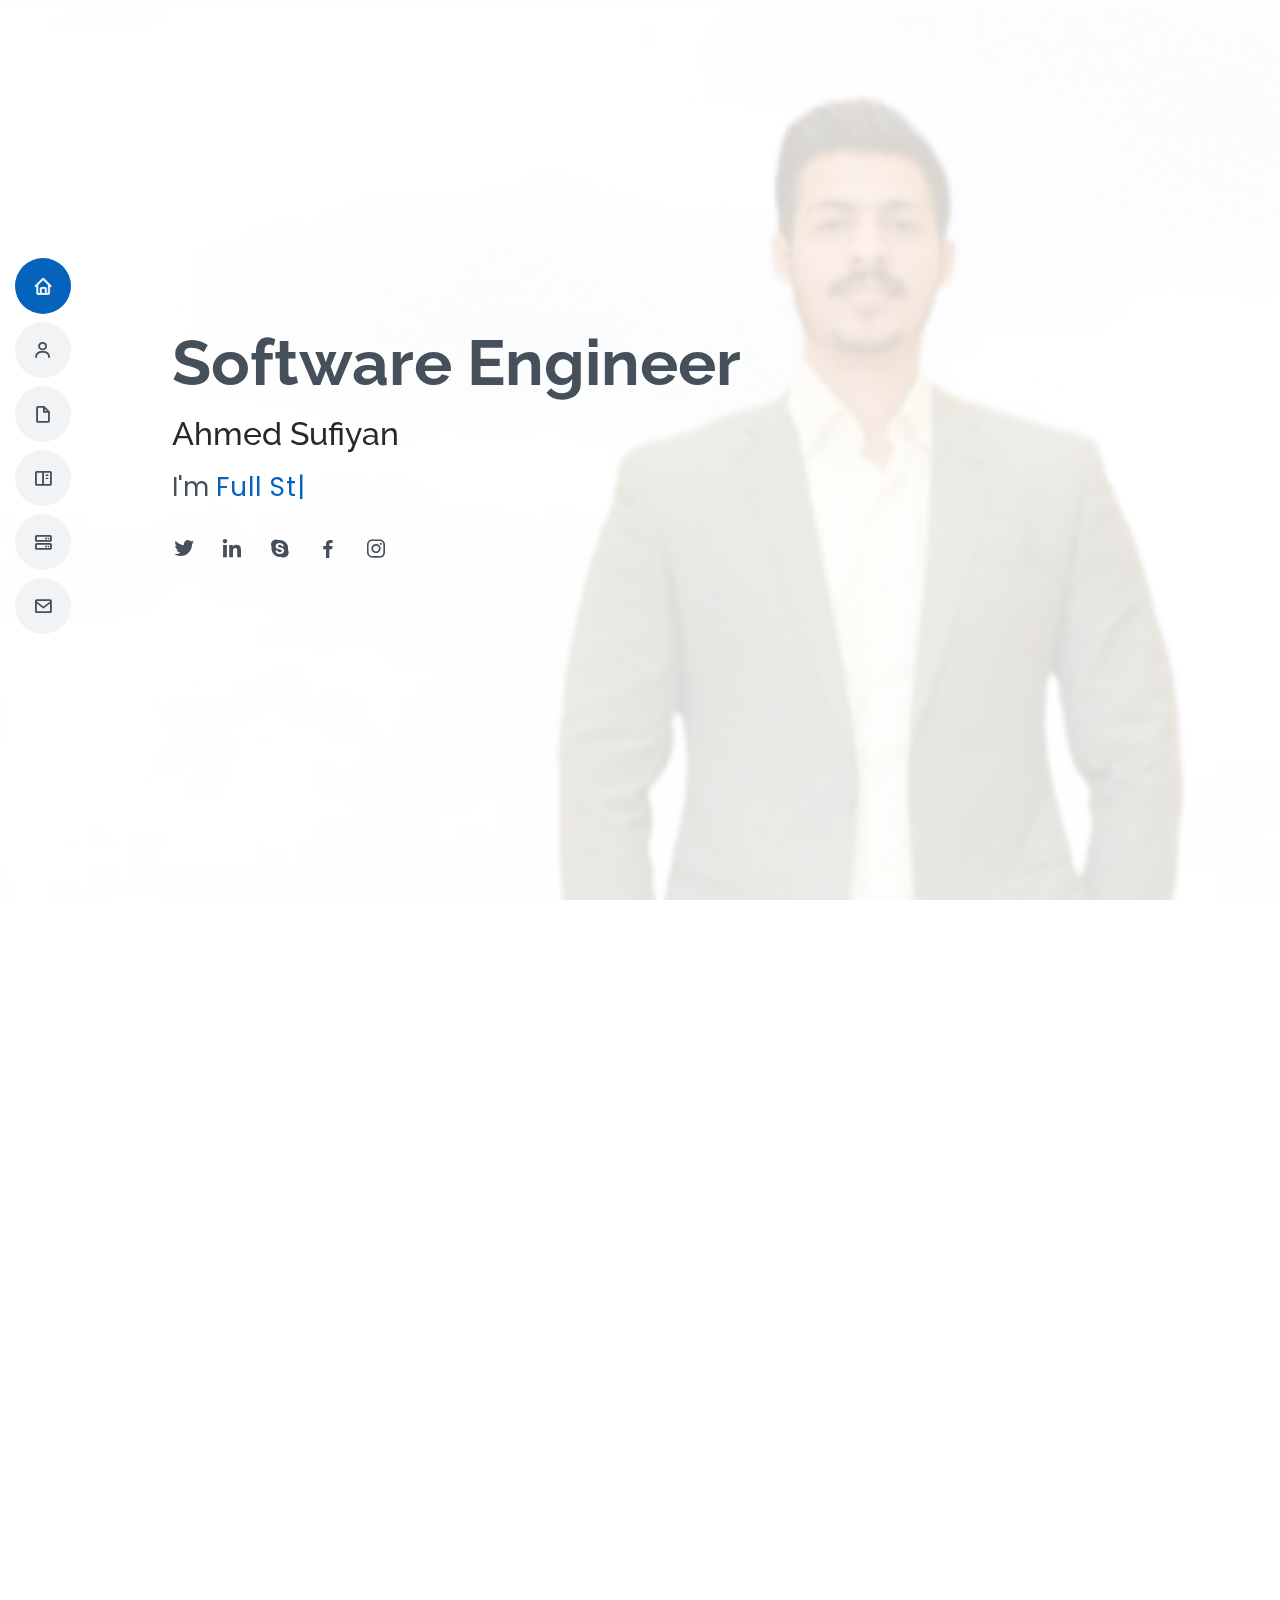
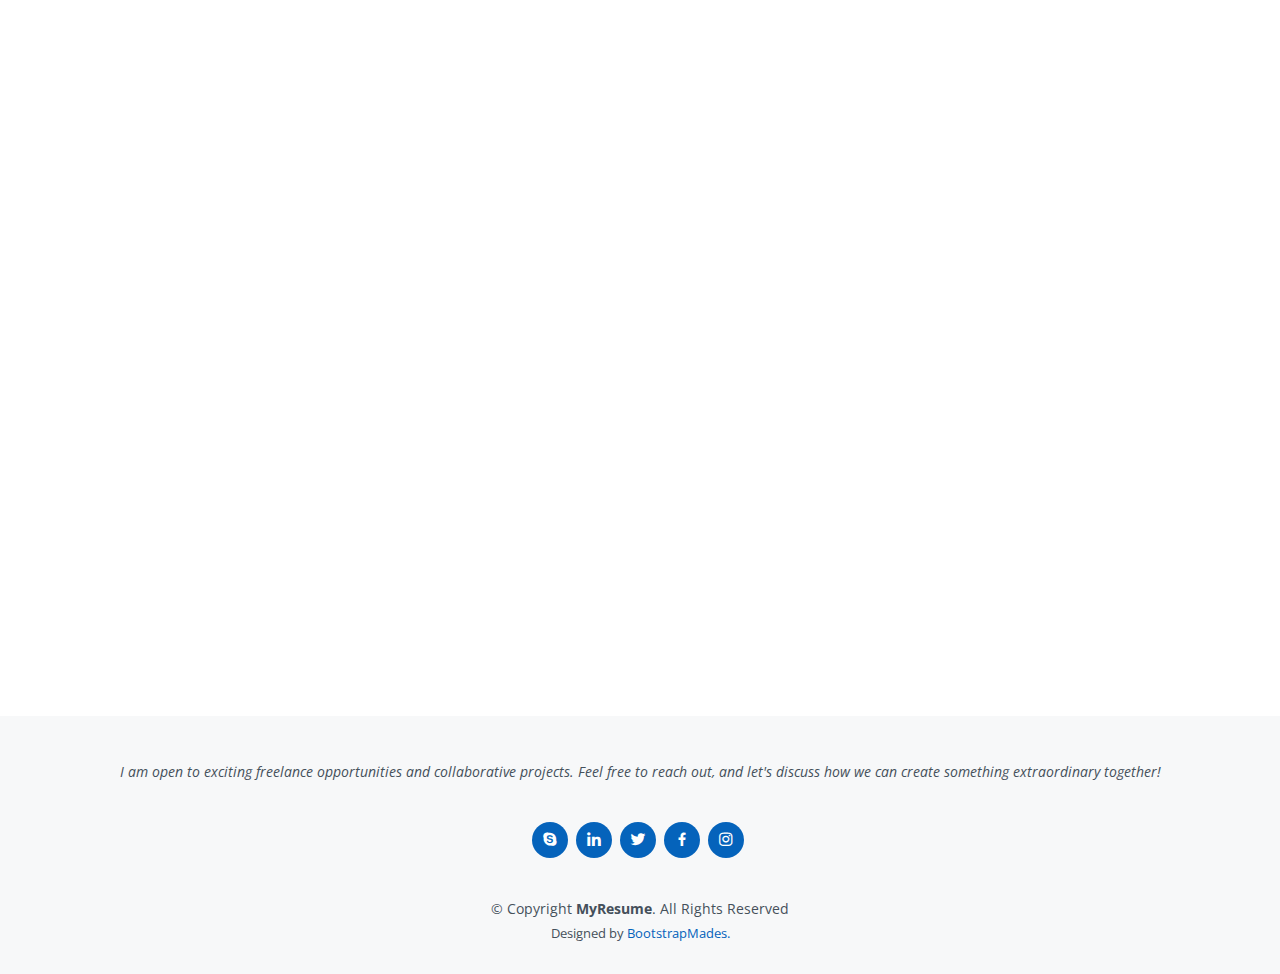
<file: MyResume/index.html>
<!DOCTYPE html>
<html lang="en">

<head>
  <meta charset="utf-8">
  <meta content="width=device-width, initial-scale=1.0" name="viewport">

  <title>ITspark</title>
  <meta content="" name="description">
  <meta content="" name="keywords">

  <!-- Favicons -->
  <link href="assets/img/favicon.png" rel="icon">
  <link href="assets/img/apple-touch-icon.png" rel="apple-touch-icon">

  <!-- Google Fonts -->
  <link
    href="https://fonts.googleapis.com/css?family=Open+Sans:300,300i,400,400i,600,600i,700,700i|Raleway:300,300i,400,400i,500,500i,600,600i,700,700i|Poppins:300,300i,400,400i,500,500i,600,600i,700,700i"
    rel="stylesheet">

  <!-- Vendor CSS Files -->
  <link href="assets/vendor/aos/aos.css" rel="stylesheet">
  <link href="assets/vendor/bootstrap/css/bootstrap.min.css" rel="stylesheet">
  <link href="assets/vendor/bootstrap-icons/bootstrap-icons.css" rel="stylesheet">
  <link href="assets/vendor/boxicons/css/boxicons.min.css" rel="stylesheet">
  <link href="assets/vendor/glightbox/css/glightbox.min.css" rel="stylesheet">
  <link href="assets/vendor/swiper/swiper-bundle.min.css" rel="stylesheet">

  <!-- Template Main CSS File -->
  <link href="assets/css/style.css" rel="stylesheet">

  <!-- =======================================================
  * Template Name: MyResume
  * Updated: Sep 18 2023 with Bootstrap v5.3.2
  * Template URL: https://bootstrapmade.com/free-html-bootstrap-template-my-resume/
  * Author: BootstrapMade.com
  * License: https://bootstrapmade.com/license/
  ======================================================== -->
</head>

<body>

  <!-- ======= Mobile nav toggle button ======= -->
  <!-- <button type="button" class="mobile-nav-toggle d-xl-none"><i class="bi bi-list mobile-nav-toggle"></i></button> -->
  <i class="bi bi-list mobile-nav-toggle d-lg-none"></i>
  <!-- ======= Header ======= -->
  <header id="header" class="d-flex flex-column justify-content-center">

    <nav id="navbar" class="navbar nav-menu">
      <ul>
        <li><a href="#hero" class="nav-link scrollto active"><i class="bx bx-home"></i> <span>Home</span></a></li>
        <li><a href="#about" class="nav-link scrollto"><i class="bx bx-user"></i> <span>About</span></a></li>
        <li><a href="#resume" class="nav-link scrollto"><i class="bx bx-file-blank"></i> <span>Resume</span></a></li>
        <li><a href="#portfolio" class="nav-link scrollto"><i class="bx bx-book-content"></i> <span>Portfolio</span></a>
        </li>
        <li><a href="#services" class="nav-link scrollto"><i class="bx bx-server"></i> <span>Services</span></a></li>
        <li><a href="#contact" class="nav-link scrollto"><i class="bx bx-envelope"></i> <span>Contact</span></a></li>
      </ul>
    </nav><!-- .nav-menu -->

  </header><!-- End Header -->

  <!-- ======= Hero Section ======= -->
  <section id="hero" class="d-flex flex-column justify-content-center">
    <div class="container" data-aos="zoom-in" data-aos-delay="100">
      <h1>Software Engineer</h1><br />
      <h2>Ahmed Sufiyan</h2>
      <p>I'm <span class="typed"
          data-typed-items="Full Stack Developer, ReactJs, NodeJs, React Native, Angular ,Freelancer"></span></p>
      <div class="social-links">
        <a href="https://twitter.com/AhmedSu68891110" class="twitter"><i class="bx bxl-twitter"></i></a>
        <a href="https://www.linkedin.com/in/ahmed-sufiyan-0129a21b9/" class="linkedin"><i
            class="bx bxl-linkedin"></i></a>
        <a href="https://join.skype.com/invite/BOG25Dki5IEj" class="google-plus"><i class="bx bxl-skype"></i></a>
        <a href="#" class="facebook"><i class="bx bxl-facebook"></i></a>
        <a href="#" class="instagram"><i class="bx bxl-instagram"></i></a>
      </div>
    </div>
  </section><!-- End Hero -->

  <main id="main">

    <!-- ======= About Section ======= -->
    <section id="about" class="about">
      <div class="container" data-aos="fade-up">

        <div class="section-title">
          <h2>About</h2>
          <p></p>
        </div>

        <div class="row">
          <div class="col-lg-4">
            <div class="image-styles">
              <img src="assets/img/ahmed1.jpeg" class="img-fluid" alt="" style="border-radius: 100%;width: 298px;
              height: 326px;">
            </div>

          </div>
          <div class="col-lg-8 pt-4 pt-lg-0 content">
            <h3> Ahmed Sufiyan.</h3>
            <p class="fst-italic">
              <b>Full Stack Developer | React.js | React Native | Node.js</b>
              With a rich background spanning three years in the tech industry, <b>I am a seasoned Full Stack Developer
                specializing in React.js, React Native, Node.js, Angular, HTML, CSS, WordPress Redux, Bootstrap, and iOS
                development.</b> My expertise lies in crafting efficient solutions, particularly in React.js and React
              Native,
              where I excel in translating designs into interactive interfaces. In the realm of Node.js, I've
              contributed to the development of robust server-side applications.
            </p>
            <div class="row">
              <div class="col-lg-6">
                <ul>
                  <li><i class="bi bi-chevron-right"></i> <strong>Birthday:</strong> <span>22 Nov 1995</span></li>
                  <!-- <li><i class="bi bi-chevron-right"></i> <strong>Website:</strong> <span>chahmed.arif@gmail.com</span></li> -->
                  <li><i class="bi bi-chevron-right"></i> <strong>Phone:</strong> <span>+92 3335976737</span></li>
                  <li><i class="bi bi-chevron-right"></i> <strong>City:</strong> <span>islamabad, Pakistan</span></li>
                  <li><i class="bi bi-chevron-right"></i> <strong>Freelance:</strong> <span>Available</span></li>
                </ul>
              </div>
              <div class="col-lg-6">
                <ul>
                  <li><i class="bi bi-chevron-right"></i> <strong>Age:</strong> <span>28</span></li>
                  <li><i class="bi bi-chevron-right"></i> <strong>Degree:</strong> <span>BSIT</span></li>
                  <li><i class="bi bi-chevron-right"></i> <strong>Email:</strong> <span>chahmed.arif@gmail.com</span>
                  </li>
                </ul>
              </div>
            </div>
            <p></p>
          </div>
        </div>

      </div>
    </section><!-- End About Section -->

    <!-- ======= Facts Section ======= -->
    <section id="facts" class="facts">
      <div class="container" data-aos="fade-up">

        <div class="section-title">
          <h2>Facts</h2>
          <p></p>
        </div>

        <div class="row">

          <div class="col-lg-3 col-md-6">
            <div class="count-box">
              <i class="bi bi-emoji-smile"></i>
              <span data-purecounter-start="0" data-purecounter-end="232" data-purecounter-duration="1"
                class="purecounter"></span>
              <p>Happy Clients</p>
            </div>
          </div>

          <div class="col-lg-3 col-md-6 mt-5 mt-md-0">
            <div class="count-box">
              <i class="bi bi-journal-richtext"></i>
              <span data-purecounter-start="0" data-purecounter-end="521" data-purecounter-duration="1"
                class="purecounter"></span>
              <p>Projects</p>
            </div>
          </div>

          <div class="col-lg-3 col-md-6 mt-5 mt-lg-0">
            <div class="count-box">
              <i class="bi bi-headset"></i>
              <span data-purecounter-start="0" data-purecounter-end="1463" data-purecounter-duration="1"
                class="purecounter"></span>
              <p>Hours Of Support</p>
            </div>
          </div>

          <div class="col-lg-3 col-md-6 mt-5 mt-lg-0">
            <div class="count-box">
              <i class="bi bi-award"></i>
              <span data-purecounter-start="0" data-purecounter-end="25" data-purecounter-duration="1"
                class="purecounter"></span>
              <p>Awards</p>
            </div>
          </div>

        </div>

      </div>
    </section><!-- End Facts Section -->

    <!-- ======= Skills Section ======= -->
    <section id="skills" class="skills section-bg">
      <div class="container" data-aos="fade-up">

        <div class="section-title">
          <h2>Skills</h2>
          <p>Explore my proficiency in various technologies that drive dynamic and responsive web development. From
            front-end languages like HTML, CSS, and JavaScript to powerful frameworks such as React.js, React Native,
            Angular, and Node.js, my skill set empowers me to craft seamless and innovative solutions. With a solid
            understanding of state management using Redux and expertise in content management systems like WordPress, I
            bring a comprehensive approach to every project. Let's delve into the percentages that reflect my mastery in
            each skill.</p>
        </div>

        <div class="row skills-content">

          <div class="col-lg-6">

            <div class="progress">
              <span class="skill">HTML <i class="val">100%</i></span>
              <div class="progress-bar-wrap">
                <div class="progress-bar" role="progressbar" aria-valuenow="100" aria-valuemin="0" aria-valuemax="100">
                </div>
              </div>
            </div>

            <div class="progress">
              <span class="skill">CSS <i class="val">90%</i></span>
              <div class="progress-bar-wrap">
                <div class="progress-bar" role="progressbar" aria-valuenow="90" aria-valuemin="0" aria-valuemax="100">
                </div>
              </div>
            </div>

            <div class="progress">
              <span class="skill">JavaScript <i class="val">75%</i></span>
              <div class="progress-bar-wrap">
                <div class="progress-bar" role="progressbar" aria-valuenow="75" aria-valuemin="0" aria-valuemax="100">
                </div>
              </div>
            </div>

            <div class="progress">
              <span class="skill">redux <i class="val">55%</i></span>
              <div class="progress-bar-wrap">
                <div class="progress-bar" role="progressbar" aria-valuenow="55" aria-valuemin="0" aria-valuemax="100">
                </div>
              </div>
            </div>
            <div class="progress">
              <span class="skill">WordPress/CMS <i class="val">90%</i></span>
              <div class="progress-bar-wrap">
                <div class="progress-bar" role="progressbar" aria-valuenow="90" aria-valuemin="0" aria-valuemax="100">
                </div>
              </div>
            </div>
          </div>

          <div class="col-lg-6">

            <div class="progress">
              <span class="skill">React js <i class="val">80%</i></span>
              <div class="progress-bar-wrap">
                <div class="progress-bar" role="progressbar" aria-valuenow="80" aria-valuemin="0" aria-valuemax="100">
                </div>
              </div>
            </div>
            <div class="progress">
              <span class="skill">React Native <i class="val">80%</i></span>
              <div class="progress-bar-wrap">
                <div class="progress-bar" role="progressbar" aria-valuenow="80" aria-valuemin="0" aria-valuemax="100">
                </div>
              </div>
            </div>
            <div class="progress">
              <span class="skill">Node js <i class="val">80%</i></span>
              <div class="progress-bar-wrap">
                <div class="progress-bar" role="progressbar" aria-valuenow="80" aria-valuemin="0" aria-valuemax="100">
                </div>
              </div>
            </div>
            <div class="progress">
              <span class="skill">Angular <i class="val">80%</i></span>
              <div class="progress-bar-wrap">
                <div class="progress-bar" role="progressbar" aria-valuenow="80" aria-valuemin="0" aria-valuemax="100">
                </div>
              </div>
            </div>

          </div>

        </div>

      </div>
    </section><!-- End Skills Section -->

    <!-- ======= Resume Section ======= -->
    <section id="resume" class="resume">
      <div class="container" data-aos="fade-up">

        <div class="section-title">
          <h2>Resume</h2>
          <p></p>
        </div>
        <div class="row">
          <div class="col-lg-6">
            <h3 class="resume-title">Sumary</h3>
            <div class="resume-item pb-0">
              <h4>Ahmed Sufiyan</h4>
              <p><em>With three years in the tech industry, I specialize in <b> React.js, React Native, Node.js,
                    Angular,
                    HTML, CSS,
                    WordPress Redux, Bootstrap, and iOS development.</b> I've played a key role in crafting efficient
                  solutions,
                  especially in React.js and React Native, translating designs into interactive interfaces. In Node.js,
                  I've
                  contributed to robust server-side applications. Proficient in HTML and CSS, I ensure visually
                  appealing
                  designs, and in Angular, I've developed dynamic web applications.</em></p>
              <ul>
                <li>islamabad,Pakistan</li>
                <li>+92 3335976737</li>
                <li>chahmed.arif@gmail.com</li>
              </ul>
            </div>

            <h3 class="resume-title">Education</h3>
            <div class="resume-item">
              <h4>Bachelor of Science in Information Technology</h4>
              <h5>2016 - 2020</h5>
              <p><em>Pir Mehr Ali Shah Arid Agriculture University - PMAS AAUR</em></p>
              <p></p>
            </div>
          </div>
          <div class="col-lg-6">
            <h3 class="resume-title">Professional Experience</h3>
            <div class="resume-item">
              <h4>Intern</h4>
              <h5>05/2021 - 09/2021</h5>
              <b>
                <p><em>Rockville technologies </em></p>
              </b>
              <ul>
                <li>Revamp HMS Website using bootstrap
                </li>
              </ul>
            </div>
            <div class="resume-item">
              <h4>Junior Software Engineer</h4>
              <h5>09/2021 - 04/2023</h5>
              <b>
                <p><em>Rockville technologies </em></p>
              </b>
              <ul>
                <li>Rockville Games website Design in Bootstrap</li>
                <li>CPRP Management system in React JS + Redux Saga</li>
                <li>Vidly Tv App for Samsung Smart TV in Caph Query + HTML + CSS</li>
              </ul>
            </div>

            <div class="resume-item">
              <h4>Software Engineer</h4>
              <h5>04/2023 - present</h5>
              <b>
                <p><em>Rockville technologies </em></p>
              </b>
              <ul>
                <li>I have successfully contributed to the development of a
                  WAPDA website using React JS and Redux Saga, ensuring
                  smooth functionality and enhanced user experience. main
                  skills</li>
                <li>Developed a TeleSchool Learning portal utilizing React JS
                  and Redux Saga for enhanced functionality and seamless
                  user experience</li>
                <li>Designed Serai Hotel website using React JS for a modern
                  and user-friendly online presence</li>
                <li>CPRP Management system in React JS + Redux Saga</li>
                <li>Vidly Tv App for Samsung Smart TV in Caph Query + HTML +
                  CSS</li>
                <li>Created a responsive website for Mobilos.us using React JS,
                  delivering a seamless and interactive user experience</li>
                <li>Develop a prize leaderboard in Angular using Angular Material</li>
              </ul>
            </div>
          </div>
        </div>

      </div>
    </section><!-- End Resume Section -->

    <!-- ======= Portfolio Section ======= -->
    <section id="portfolio" class="portfolio section-bg">
      <div class="container" data-aos="fade-up">

        <div class="section-title">
          <h2>Portfolio</h2>
          <p>Here are a few past design projects I've worked on. Want to see more? Email me.</p>
        </div>

        <div class="row">
          <div class="col-lg-12 d-flex justify-content-center" data-aos="fade-up" data-aos-delay="100">
            <ul id="portfolio-flters">
              <li data-filter="*" class="filter-active">All</li>
              <li data-filter=".filter-web">Web</li>
              <li data-filter=".filter-app">App</li>
              <!-- <li data-filter=".filter-card">Card</li> -->
            </ul>
          </div>
        </div>

        <div class="row portfolio-container" data-aos="fade-up" data-aos-delay="200">

          <!-- <div class="col-lg-4 col-md-6 portfolio-item filter-app">
            <div class="portfolio-wrap">
              <img src="assets/img/portfolio/portfolio-1.jpg" class="img-fluid" alt="">
              <div class="portfolio-info">
                <h4>App 1</h4>
                <p>App</p>
                <div class="portfolio-links">
                  <a href="assets/img/portfolio/portfolio-1.jpg" data-gallery="portfolioGallery"
                    class="portfolio-lightbox" title="App 1"><i class="bx bx-plus"></i></a>
                  <a href="portfolio-details.html" class="portfolio-details-lightbox" data-glightbox="type: external"
                    title="Portfolio Details"><i class="bx bx-link"></i></a>
                </div>
              </div>
            </div>
          </div> -->

          <div class="col-lg-4 col-md-6 portfolio-item filter-web">
            <div class="portfolio-wrap">
              <img src="assets/img/portfolio/wapda.png" class="img-fluid" alt="">
              <div class="portfolio-info">
                <h4>WAPDA</h4>
                <p></p>
                <div class="portfolio-links">
                  <a href="assets/img/portfolio/wapda.png" data-gallery="portfolioGallery" class="portfolio-lightbox"
                    title="Web 3"><i class="bx bx-plus"></i></a>
                  <a href="portfolio-details.html" class="portfolio-details-lightbox" data-glightbox="type: external"
                    title="Portfolio Details"><i class="bx bx-link"></i></a>
                </div>
              </div>
            </div>
          </div>

          <div class="col-lg-4 col-md-6 portfolio-item filter-web">
            <div class="portfolio-wrap">
              <img src="assets/img/portfolio/Group1000006312.png" class="img-fluid" alt="">
              <div class="portfolio-info">
                <h4>Mobilos US</h4>
                <p></p>
                <div class="portfolio-links">
                  <a href="assets/img/portfolio/Group1000006312.png" data-gallery="portfolioGallery"
                    class="portfolio-lightbox" title="Web 3"><i class="bx bx-plus"></i></a>
                  <a href="mobilous.html" class="portfolio-details-lightbox" data-glightbox="type: external"
                    title="Portfolio Details"><i class="bx bx-link"></i></a>
                </div>
              </div>
            </div>
          </div>


          <div class="col-lg-4 col-md-6 portfolio-item filter-web">
            <div class="portfolio-wrap">
              <img src="assets/img/portfolio/Group1000006311.png" class="img-fluid" alt="">
              <div class="portfolio-info">
                <h4>TeleSchool</h4>
                <p></p>
                <div class="portfolio-links">
                  <a href="assets/img/portfolio/image 2.png" data-gallery="portfolioGallery" class="portfolio-lightbox"
                    title="Web 3"><i class="bx bx-plus"></i></a>
                  <a href="teleschool.html" class="portfolio-details-lightbox" data-glightbox="type: external"
                    title="Portfolio Details"><i class="bx bx-link"></i></a>
                </div>
              </div>
            </div>
          </div>

          <div class="col-lg-4 col-md-6 portfolio-item filter-web">
            <div class="portfolio-wrap">
              <img src="assets/img/portfolio/vidly.png" class="img-fluid" alt="">
              <div class="portfolio-info">
                <h4>Vidly Tv</h4>
                <p></p>
                <div class="portfolio-links">
                  <a href="assets/img/portfolio/vidly.png" data-gallery="portfolioGallery" class="portfolio-lightbox"
                    title="Web 3"><i class="bx bx-plus"></i></a>
                  <a href="vidly.html" class="portfolio-details-lightbox" data-glightbox="type: external"
                    title="Portfolio Details"><i class="bx bx-link"></i></a>
                </div>
              </div>
            </div>
          </div>
          <div class="col-lg-4 col-md-6 portfolio-item filter-web">
            <div class="portfolio-wrap">
              <img src="assets/img/portfolio/bajao.png" class="img-fluid" alt="">
              <div class="portfolio-info">
                <h4>Bajao</h4>
                <p></p>
                <div class="portfolio-links">
                  <a href="assets/img/portfolio/bajao.png" data-gallery="portfolioGallery" class="portfolio-lightbox"
                    title="Web 3"><i class="bx bx-plus"></i></a>
                  <a href="bajao.html" class="portfolio-details-lightbox" data-glightbox="type: external"
                    title="Portfolio Details"><i class="bx bx-link"></i></a>
                </div>
              </div>
            </div>
          </div>
          <div class="col-lg-4 col-md-6 portfolio-item filter-web">
            <div class="portfolio-wrap">
              <img src="assets/img/portfolio/digi-Thuraya.png" class="img-fluid" alt="">
              <div class="portfolio-info">
                <h4>digi-Thuraya</h4>
                <p></p>
                <div class="portfolio-links">
                  <a href="assets/img/portfolio/digi-Thuraya.png" data-gallery="portfolioGallery"
                    class="portfolio-lightbox" title="Web 3"><i class="bx bx-plus"></i></a>
                  <a href="thuraya.html" class="portfolio-details-lightbox" data-glightbox="type: external"
                    title="Portfolio Details"><i class="bx bx-link"></i></a>
                </div>
              </div>
            </div>
          </div>
          <div class="col-lg-4 col-md-6 portfolio-item filter-web">
            <div class="portfolio-wrap">
              <img src="assets/img/portfolio/leadup.png" class="img-fluid" alt="">
              <div class="portfolio-info">
                <h4>Leadup</h4>
                <p></p>
                <div class="portfolio-links">
                  <a href="assets/img/portfolio/leadup.png" data-gallery="portfolioGallery" class="portfolio-lightbox"
                    title="Web 3"><i class="bx bx-plus"></i></a>
                  <a href="leadup.html" class="portfolio-details-lightbox" data-glightbox="type: external"
                    title="Portfolio Details"><i class="bx bx-link"></i></a>
                </div>
              </div>
            </div>
          </div>

          <div class="col-lg-4 col-md-6 portfolio-item filter-web">
            <div class="portfolio-wrap">
              <img src="assets/img/portfolio/digi-Medcheckme.png" class="img-fluid" alt="">
              <div class="portfolio-info">
                <h4>digi-Medcheckme</h4>
                <p></p>
                <div class="portfolio-links">
                  <a href="assets/img/portfolio/digi-Medcheckme.png" data-gallery="portfolioGallery"
                    class="portfolio-lightbox" title="Web 3"><i class="bx bx-plus"></i></a>
                  <a href="medcheck.html" class="portfolio-details-lightbox" data-glightbox="type: external"
                    title="Portfolio Details"><i class="bx bx-link"></i></a>
                </div>
              </div>
            </div>
          </div>

          <div class="col-lg-4 col-md-6 portfolio-item filter-web">
            <div class="portfolio-wrap">
              <img src="assets/img/portfolio/Project Cover Image.png" class="img-fluid" alt="">
              <div class="portfolio-info">
                <h4>SERAI</h4>
                <p></p>
                <div class="portfolio-links">
                  <a href="assets/img/portfolio/Project Cover.png" data-gallery="portfolioGallery"
                    class="portfolio-lightbox" title="Web 3"><i class="bx bx-plus"></i></a>
                  <a href="serai.html" class="portfolio-details-lightbox" data-glightbox="type: external"
                    title="Portfolio Details"><i class="bx bx-link"></i></a>
                </div>
              </div>
            </div>
          </div>

          <!-- <div class="col-lg-4 col-md-6 portfolio-item filter-card">
            <div class="portfolio-wrap">
              <img src="assets/img/portfolio/portfolio-4.jpg" class="img-fluid" alt="">
              <div class="portfolio-info">
                <h4>Card 2</h4>
                <p>Card</p>
                <div class="portfolio-links">
                  <a href="assets/img/portfolio/portfolio-4.jpg" data-gallery="portfolioGallery"
                    class="portfolio-lightbox" title="Card 2"><i class="bx bx-plus"></i></a>
                  <a href="portfolio-details.html" class="portfolio-details-lightbox" data-glightbox="type: external"
                    title="Portfolio Details"><i class="bx bx-link"></i></a>
                </div>
              </div>
            </div>
          </div> -->

          <!-- <div class="col-lg-4 col-md-6 portfolio-item filter-web">
            <div class="portfolio-wrap">
              <img src="assets/img/portfolio/portfolio-5.jpg" class="img-fluid" alt="">
              <div class="portfolio-info">
                <h4>Web 2</h4>
                <p>Web</p>
                <div class="portfolio-links">
                  <a href="assets/img/portfolio/portfolio-5.jpg" data-gallery="portfolioGallery"
                    class="portfolio-lightbox" title="Web 2"><i class="bx bx-plus"></i></a>
                  <a href="portfolio-details.html" class="portfolio-details-lightbox" data-glightbox="type: external"
                    title="Portfolio Details"><i class="bx bx-link"></i></a>
                </div>
              </div>
            </div>
          </div> -->

          <!-- <div class="col-lg-4 col-md-6 portfolio-item filter-app">
            <div class="portfolio-wrap">
              <img src="assets/img/portfolio/Rectangle 50.png" class="img-fluid" alt="">
              <div class="portfolio-info">
                <h4>App 3</h4>
                <p>App</p>
                <div class="portfolio-links">
                  <a href="assets/img/portfolio/Rectangle 50.png" data-gallery="portfolioGallery"
                    class="portfolio-lightbox" title="App 3"><i class="bx bx-plus"></i></a>
                  <a href="portfolio-details.html" class="portfolio-details-lightbox" data-glightbox="type: external"
                    title="Portfolio Details"><i class="bx bx-link"></i></a>
                </div>
              </div>
            </div>
          </div> -->

          <!-- <div class="col-lg-4 col-md-6 portfolio-item filter-card">
            <div class="portfolio-wrap">
              <img src="assets/img/portfolio/portfolio-7.jpg" class="img-fluid" alt="">
              <div class="portfolio-info">
                <h4>Card 1</h4>
                <p>Card</p>
                <div class="portfolio-links">
                  <a href="assets/img/portfolio/portfolio-7.jpg" data-gallery="portfolioGallery"
                    class="portfolio-lightbox" title="Card 1"><i class="bx bx-plus"></i></a>
                  <a href="portfolio-details.html" class="portfolio-details-lightbox" data-glightbox="type: external"
                    title="Portfolio Details"><i class="bx bx-link"></i></a>
                </div>
              </div>
            </div>
          </div> -->

          <!-- <div class="col-lg-4 col-md-6 portfolio-item filter-card">
            <div class="portfolio-wrap">
              <img src="assets/img/portfolio/portfolio-8.jpg" class="img-fluid" alt="">
              <div class="portfolio-info">
                <h4>Card 3</h4>
                <p>Card</p>
                <div class="portfolio-links">
                  <a href="assets/img/portfolio/portfolio-8.jpg" data-gallery="portfolioGallery"
                    class="portfolio-lightbox" title="Card 3"><i class="bx bx-plus"></i></a>
                  <a href="portfolio-details.html" class="portfolio-details-lightbox" data-glightbox="type: external"
                    title="Portfolio Details"><i class="bx bx-link"></i></a>
                </div>
              </div>
            </div>
          </div> -->
        </div>

      </div>
    </section><!-- End Portfolio Section -->

    <!-- ======= Services Section ======= -->
    <section id="services" class="services">
      <div class="container" data-aos="fade-up">

        <div class="section-title">
          <h2>Services</h2>
          <p>
            Transforming visions into digital reality, I offer a comprehensive range of web and mobile development
            services, specializing in technologies like React.js, Vue.js, Flutter, PHP, Laravel, and more.</p>
        </div>

        <div class="row">

          <div class="col-lg-4 col-md-6 d-flex align-items-stretch" data-aos="zoom-in" data-aos-delay="100">
            <div class="icon-box iconbox-blue">
              <!-- <img src="assets/img/portfolio/web.png" class="img-fluid" alt=""> -->
              <div class="icon">
                <svg width="100" height="100" viewBox="0 0 600 600" xmlns="http://www.w3.org/2000/svg">
                  <path stroke="none" stroke-width="0" fill="#f5f5f5"
                    d="M300,521.0016835830174C376.1290562159157,517.8887921683347,466.0731472004068,529.7835943286574,510.70327084640275,468.03025145048787C554.3714126377745,407.6079735673963,508.03601936045806,328.9844924480964,491.2728898941984,256.3432110539036C474.5976632858925,184.082847569629,479.9380746630129,96.60480741107993,416.23090153303,58.64404602377083C348.86323505073057,18.502131276798302,261.93793281208167,40.57373210992963,193.5410806939664,78.93577620505333C130.42746243093433,114.334589627462,98.30271207620316,179.96522072025542,76.75703585869454,249.04625023123273C51.97151888228291,328.5150500222984,13.704378332031375,421.85034740162234,66.52175969318436,486.19268352777647C119.04800174914682,550.1803526380478,217.28368757567262,524.383925680826,300,521.0016835830174">
                  </path>
                </svg>
                <i class="bx"><img src="assets/img/web-dev.png" /></i>
              </div>
              <h4><a href="">Web Development</a></h4>
              <p>I specialize in creating scalable and dynamic web applications. Whether you prefer the versatility of
                React.js, the simplicity of Vue.js, or the robustness of Angular, I deliver solutions tailored to your
                specific requirements.
                to feature-rich server-side
                applications with
                Node.js, I bring your ideas to life on the web.</p>
            </div>
          </div>

          <div class="col-lg-4 col-md-6 d-flex align-items-stretch mt-4 mt-md-0" data-aos="zoom-in"
            data-aos-delay="200">
            <div class="icon-box iconbox-orange ">
              <div class="icon">
                <svg width="100" height="100" viewBox="0 0 600 600" xmlns="http://www.w3.org/2000/svg">
                  <path stroke="none" stroke-width="0" fill="#f5f5f5"
                    d="M300,582.0697525312426C382.5290701553225,586.8405444964366,449.9789794690241,525.3245884688669,502.5850820975895,461.55621195738473C556.606425686781,396.0723002908107,615.8543463187945,314.28637112970534,586.6730223649479,234.56875336149918C558.9533121215079,158.8439757836574,454.9685369536778,164.00468322053177,381.49747125262974,130.76875717737553C312.15926192815925,99.40240125094834,248.97055460311594,18.661163978235184,179.8680185752513,50.54337015887873C110.5421016452524,82.52863877960104,119.82277516462835,180.83849132639028,109.12597500060166,256.43424936330496C100.08760227029461,320.3096726198365,92.17705696193138,384.0621239912766,124.79988738764834,439.7174275375508C164.83382741302287,508.01625554203684,220.96474134820875,577.5009287672846,300,582.0697525312426">
                  </path>
                </svg>
                <i class="bx bx-file"></i>
              </div>
              <h4><a href="">Full Stack Development</a></h4>
              <p>As a Full Stack Developer, I provide end-to-end solutions, handling both the frontend and backend
                development. This ensures a seamless integration of design and functionality, delivering a cohesive user
                experience.</p>
            </div>
          </div>
          <div class="col-lg-4 col-md-6 d-flex align-items-stretch mt-4 mt-md-0" data-aos="zoom-in"
            data-aos-delay="200">
            <div class="icon-box iconbox-orange ">
              <div class="icon">
                <svg width="100" height="100" viewBox="0 0 600 600" xmlns="http://www.w3.org/2000/svg">
                  <path stroke="none" stroke-width="0" fill="#f5f5f5"
                    d="M300,582.0697525312426C382.5290701553225,586.8405444964366,449.9789794690241,525.3245884688669,502.5850820975895,461.55621195738473C556.606425686781,396.0723002908107,615.8543463187945,314.28637112970534,586.6730223649479,234.56875336149918C558.9533121215079,158.8439757836574,454.9685369536778,164.00468322053177,381.49747125262974,130.76875717737553C312.15926192815925,99.40240125094834,248.97055460311594,18.661163978235184,179.8680185752513,50.54337015887873C110.5421016452524,82.52863877960104,119.82277516462835,180.83849132639028,109.12597500060166,256.43424936330496C100.08760227029461,320.3096726198365,92.17705696193138,384.0621239912766,124.79988738764834,439.7174275375508C164.83382741302287,508.01625554203684,220.96474134820875,577.5009287672846,300,582.0697525312426">
                  </path>
                </svg>
                <i class="bx"><img src="assets/img/mob-dev.png" /></i>
              </div>
              <h4><a href=""> Mobile App Development</a></h4>
              <p>Transform your ideas into engaging mobile experiences. From cross-platform applications using Flutter
                to native Android development,iOS development and ionic, I design and develop mobile solutions that
                align with your vision and
                goals.</p>
            </div>
          </div>

          <div class="col-lg-4 col-md-6 d-flex align-items-stretch mt-4 mt-lg-0" data-aos="zoom-in"
            data-aos-delay="300">
            <div class="icon-box iconbox-pink">
              <div class="icon">
                <svg width="100" height="100" viewBox="0 0 600 600" xmlns="http://www.w3.org/2000/svg">
                  <path stroke="none" stroke-width="0" fill="#f5f5f5"
                    d="M300,541.5067337569781C382.14930387511276,545.0595476570109,479.8736841581634,548.3450877840088,526.4010558755058,480.5488172755941C571.5218469581645,414.80211281144784,517.5187510058486,332.0715597781072,496.52539010469104,255.14436215662573C477.37192572678356,184.95920475031193,473.57363656557914,105.61284051026155,413.0603344069578,65.22779650032875C343.27470386102294,18.654635553484475,251.2091493199835,5.337323636656869,175.0934190732945,40.62881213300186C97.87086631185822,76.43348514350839,51.98124368387456,156.15599469081315,36.44837278890362,239.84606092416172C21.716077023791087,319.22268207091537,43.775223500013084,401.1760424656574,96.891909868211,461.97329694683043C147.22146801428983,519.5804099606455,223.5754009179313,538.201503339737,300,541.5067337569781">
                  </path>
                </svg>
                <i class="bx bxl-dribbble"></i>
              </div>
              <h4><a href="">WordPress Development</a></h4>
              <p>Need a powerful and scalable website? I specialize in WordPress development, creating customized themes
                and plugins to suit your unique requirements. Transform your ideas into a fully functional and visually
                stunning WordPress site.</p>
            </div>
          </div>

          <div class="col-lg-4 col-md-6 d-flex align-items-stretch mt-4" data-aos="zoom-in" data-aos-delay="100">
            <div class="icon-box iconbox-yellow">
              <div class="icon">
                <svg width="100" height="100" viewBox="0 0 600 600" xmlns="http://www.w3.org/2000/svg">
                  <path stroke="none" stroke-width="0" fill="#f5f5f5"
                    d="M300,503.46388370962813C374.79870501325706,506.71871716319447,464.8034551963731,527.1746412648533,510.4981551193396,467.86667711651364C555.9287308511215,408.9015244558933,512.6030010748507,327.5744911775523,490.211057578863,256.5855673507754C471.097692560561,195.9906835881958,447.69079081568157,138.11976852964426,395.19560036434837,102.3242989838813C329.3053358748298,57.3949838291264,248.02791733380457,8.279543830951368,175.87071277845988,42.242879143198664C103.41431057327972,76.34704239035025,93.79494320519305,170.9812938413882,81.28167332365135,250.07896920659033C70.17666984294237,320.27484674793965,64.84698225790005,396.69656628748305,111.28512138212992,450.4950937839243C156.20124167950087,502.5303643271138,231.32542653798444,500.4755392045468,300,503.46388370962813">
                  </path>
                </svg>
                <i class="bx bx-layer"></i>
              </div>
              <h4><a href="">UI/UX Design</a></h4>
              <p>Elevate your digital presence with captivating and user-friendly designs. I focus on creating visually
                appealing interfaces that enhance the overall user experience. From wireframes to interactive
                prototypes, I cover the entire design spectrum.</p>
            </div>
          </div>

          <div class="col-lg-4 col-md-6 d-flex align-items-stretch mt-4" data-aos="zoom-in" data-aos-delay="200">
            <div class="icon-box iconbox-red">
              <div class="icon">
                <svg width="100" height="100" viewBox="0 0 600 600" xmlns="http://www.w3.org/2000/svg">
                  <path stroke="none" stroke-width="0" fill="#f5f5f5"
                    d="M300,532.3542879108572C369.38199826031484,532.3153073249985,429.10787420159085,491.63046689027357,474.5244479745417,439.17860296908856C522.8885846962883,383.3225815378663,569.1668002868075,314.3205725914397,550.7432151929288,242.7694973846089C532.6665558377875,172.5657663291529,456.2379748765914,142.6223662098291,390.3689995646985,112.34683881706744C326.66090330228417,83.06452184765237,258.84405631176094,53.51806209861945,193.32584062364296,78.48882559362697C121.61183558270385,105.82097193414197,62.805066853699245,167.19869350419734,48.57481801355237,242.6138429142374C34.843463184063346,315.3850353017275,76.69343916112496,383.4422959591041,125.22947124332185,439.3748458443577C170.7312796277747,491.8107796887764,230.57421082200815,532.3932930995766,300,532.3542879108572">
                  </path>
                </svg>
                <i class="bx"><img src="assets/img/e-commerce.png" /></i>
              </div>
              <h4><a href="">E-commerce Solutions</a></h4>
              <p>Launch and grow your online business with tailored e-commerce solutions. From setting up secure payment
                gateways to creating intuitive shopping experiences, I help businesses thrive in the digital
                marketplace.</p>
            </div>
          </div>

          <div class="col-lg-4 col-md-6 d-flex align-items-stretch mt-4" data-aos="zoom-in" data-aos-delay="300">
            <div class="icon-box iconbox-teal">
              <div class="icon">
                <svg width="100" height="100" viewBox="0 0 600 600" xmlns="http://www.w3.org/2000/svg">
                  <path stroke="none" stroke-width="0" fill="#f5f5f5"
                    d="M300,566.797414625762C385.7384707136149,576.1784315230908,478.7894351017131,552.8928747891023,531.9192734346935,484.94944893311C584.6109503024035,417.5663521118492,582.489472248146,322.67544863468447,553.9536738515405,242.03673114598146C529.1557734026468,171.96086150256528,465.24506316201064,127.66468636344209,395.9583748389544,100.7403814666027C334.2173773831606,76.7482773500951,269.4350130405921,84.62216499799875,207.1952322260088,107.2889140133804C132.92018162631612,134.33871894543012,41.79353780512637,160.00259165414826,22.644507872594943,236.69541883565114C3.319112789854554,314.0945973066697,72.72355303640163,379.243833228382,124.04198916343866,440.3218312028393C172.9286146004772,498.5055451809895,224.45579914871206,558.5317968840102,300,566.797414625762">
                  </path>
                </svg>
                <i class="bx bx-arch"></i>
              </div>
              <h4><a href=""></a>API Development</h4>
              <p>Build robust and scalable APIs to power your applications. I specialize in designing and implementing
                APIs that facilitate seamless communication between different software components, ensuring efficiency
                and flexibility.</p>
            </div>
          </div>

        </div>

      </div>
    </section><!-- End Services Section -->

    <!-- ======= Testimonials Section ======= -->
    <!-- <section id="testimonials" class="testimonials section-bg">
      <div class="container" data-aos="fade-up">

        <div class="section-title">
          <h2>Testimonials</h2>
        </div>

        <div class="testimonials-slider swiper" data-aos="fade-up" data-aos-delay="100">
          <div class="swiper-wrapper">

            <div class="swiper-slide">
              <div class="testimonial-item">
                <img src="assets/img/testimonials/testimonials-1.jpg" class="testimonial-img" alt="">
                <h3>Saul Goodman</h3>
                <h4>Ceo &amp; Founder</h4>
                <p>
                  <i class="bx bxs-quote-alt-left quote-icon-left"></i>
                  Proin iaculis purus consequat sem cure digni ssim donec porttitora entum suscipit rhoncus. Accusantium
                  quam, ultricies eget id, aliquam eget nibh et. Maecen aliquam, risus at semper.
                  <i class="bx bxs-quote-alt-right quote-icon-right"></i>
                </p>
              </div>
            </div>

            <div class="swiper-slide">
              <div class="testimonial-item">
                <img src="assets/img/testimonials/testimonials-2.jpg" class="testimonial-img" alt="">
                <h3>Sara Wilsson</h3>
                <h4>Designer</h4>
                <p>
                  <i class="bx bxs-quote-alt-left quote-icon-left"></i>
                  Export tempor illum tamen malis malis eram quae irure esse labore quem cillum quid cillum eram malis
                  quorum velit fore eram velit sunt aliqua noster fugiat irure amet legam anim culpa.
                  <i class="bx bxs-quote-alt-right quote-icon-right"></i>
                </p>
              </div>
            </div>

            <div class="swiper-slide">
              <div class="testimonial-item">
                <img src="assets/img/testimonials/testimonials-3.jpg" class="testimonial-img" alt="">
                <h3>Jena Karlis</h3>
                <h4>Store Owner</h4>
                <p>
                  <i class="bx bxs-quote-alt-left quote-icon-left"></i>
                  Enim nisi quem export duis labore cillum quae magna enim sint quorum nulla quem veniam duis minim
                  tempor labore quem eram duis noster aute amet eram fore quis sint minim.
                  <i class="bx bxs-quote-alt-right quote-icon-right"></i>
                </p>
              </div>
            </div>

            <div class="swiper-slide">
              <div class="testimonial-item">
                <img src="assets/img/testimonials/testimonials-4.jpg" class="testimonial-img" alt="">
                <h3>Matt Brandon</h3>
                <h4>Freelancer</h4>
                <p>
                  <i class="bx bxs-quote-alt-left quote-icon-left"></i>
                  Fugiat enim eram quae cillum dolore dolor amet nulla culpa multos export minim fugiat minim velit
                  minim dolor enim duis veniam ipsum anim magna sunt elit fore quem dolore labore illum veniam.
                  <i class="bx bxs-quote-alt-right quote-icon-right"></i>
                </p>
              </div>
            </div>
          

            <div class="swiper-slide">
              <div class="testimonial-item">
                <img src="assets/img/testimonials/testimonials-5.jpg" class="testimonial-img" alt="">
                <h3>John Larson</h3>
                <h4>Entrepreneur</h4>
                <p>
                  <i class="bx bxs-quote-alt-left quote-icon-left"></i>
                  Quis quorum aliqua sint quem legam fore sunt eram irure aliqua veniam tempor noster veniam enim culpa
                  labore duis sunt culpa nulla illum cillum fugiat legam esse veniam culpa fore nisi cillum quid.
                  <i class="bx bxs-quote-alt-right quote-icon-right"></i>
                </p>
              </div>
            </div>

          </div>
          <div class="swiper-pagination"></div>
        </div>

      </div>
    </section> -->

    <!-- ======= Contact Section ======= -->
    <section id="contact" class="contact">
      <div class="container" data-aos="fade-up">

        <div class="section-title">
          <h2>Contact</h2>
        </div>

        <div class="row mt-1">

          <div class="col-lg-4">
            <div class="info">
              <div class="address">
                <i class="bi bi-geo-alt"></i>
                <h4>Location:</h4>
                <p>islamabad,Pakistan</p>
              </div>

              <div class="email">
                <i class="bi bi-envelope"></i>
                <h4>Email:</h4>
                <p>chahmed.arif@gmail.com</p>
              </div>

              <div class="phone">
                <i class="bi bi-phone"></i>
                <h4>Call:</h4>
                <p>+92 3335976737</p>
              </div>

            </div>

          </div>

          <div class="col-lg-8 mt-5 mt-lg-0">

            <form action="forms/contact.php" method="post" role="form" class="php-email-form">
              <div class="row">
                <div class="col-md-6 form-group">
                  <input type="text" name="name" class="form-control" id="name" placeholder="Your Name" required>
                </div>
                <div class="col-md-6 form-group mt-3 mt-md-0">
                  <input type="email" class="form-control" name="email" id="email" placeholder="Your Email" required>
                </div>
              </div>
              <div class="form-group mt-3">
                <input type="text" class="form-control" name="subject" id="subject" placeholder="Subject" required>
              </div>
              <div class="form-group mt-3">
                <textarea class="form-control" name="message" rows="5" placeholder="Message" required></textarea>
              </div>
              <div class="my-3">
                <div class="loading">Loading</div>
                <div class="error-message"></div>
                <div class="sent-message">Your message has been sent. Thank you!</div>
              </div>
              <div class="text-center"><button type="submit">Send Message</button></div>
            </form>

          </div>

        </div>

      </div>
    </section><!-- End Contact Section -->

  </main><!-- End #main -->

  <!-- ======= Footer ======= -->
  <footer id="footer">
    <div class="container">
      <h3></h3>
      <p>I am open to exciting freelance opportunities and collaborative projects. Feel free to reach out, and let's
        discuss how we can create something extraordinary together!</p>
      <div class="social-links">
        <a href="https://join.skype.com/invite/BOG25Dki5IEj" class="google-plus"><i class="bx bxl-skype"></i></a>
        <a href="https://www.linkedin.com/in/ahmed-sufiyan-0129a21b9/" class="linkedin"><i
            class="bx bxl-linkedin"></i></a>
        <a href="https://twitter.com/AhmedSu68891110" class="twitter"><i class="bx bxl-twitter"></i></a>
        <a href="#" class="facebook"><i class="bx bxl-facebook"></i></a>
        <a href="#" class="instagram"><i class="bx bxl-instagram"></i></a>
      </div>
      <div class="copyright">
        &copy; Copyright <strong><span>MyResume</span></strong>. All Rights Reserved
      </div>
      <div class="credits">
        <!-- All the links in the footer should remain intact. -->
        <!-- You can delete the links only if you purchased the pro version. -->
        <!-- Licensing information: [license-url] -->
        <!-- Purchase the pro version with working PHP/AJAX contact form: https://bootstrapmade.com/free-html-bootstrap-template-my-resume/ -->
        Designed by <a href="https://bootstrapmade.com/">BootstrapMades.</a>
      </div>
    </div>
  </footer><!-- End Footer -->

  <div id="preloader"></div>
  <a href="#" class="back-to-top d-flex align-items-center justify-content-center"><i
      class="bi bi-arrow-up-short"></i></a>

  <!-- Vendor JS Files -->
  <script src="assets/vendor/purecounter/purecounter_vanilla.js"></script>
  <script src="assets/vendor/aos/aos.js"></script>
  <script src="assets/vendor/bootstrap/js/bootstrap.bundle.min.js"></script>
  <script src="assets/vendor/glightbox/js/glightbox.min.js"></script>
  <script src="assets/vendor/isotope-layout/isotope.pkgd.min.js"></script>
  <script src="assets/vendor/swiper/swiper-bundle.min.js"></script>
  <script src="assets/vendor/typed.js/typed.umd.js"></script>
  <script src="assets/vendor/waypoints/noframework.waypoints.js"></script>
  <script src="assets/vendor/php-email-form/validate.js"></script>

  <!-- Template Main JS File -->
  <script src="assets/js/main.js"></script>

</body>

</html>
</file>
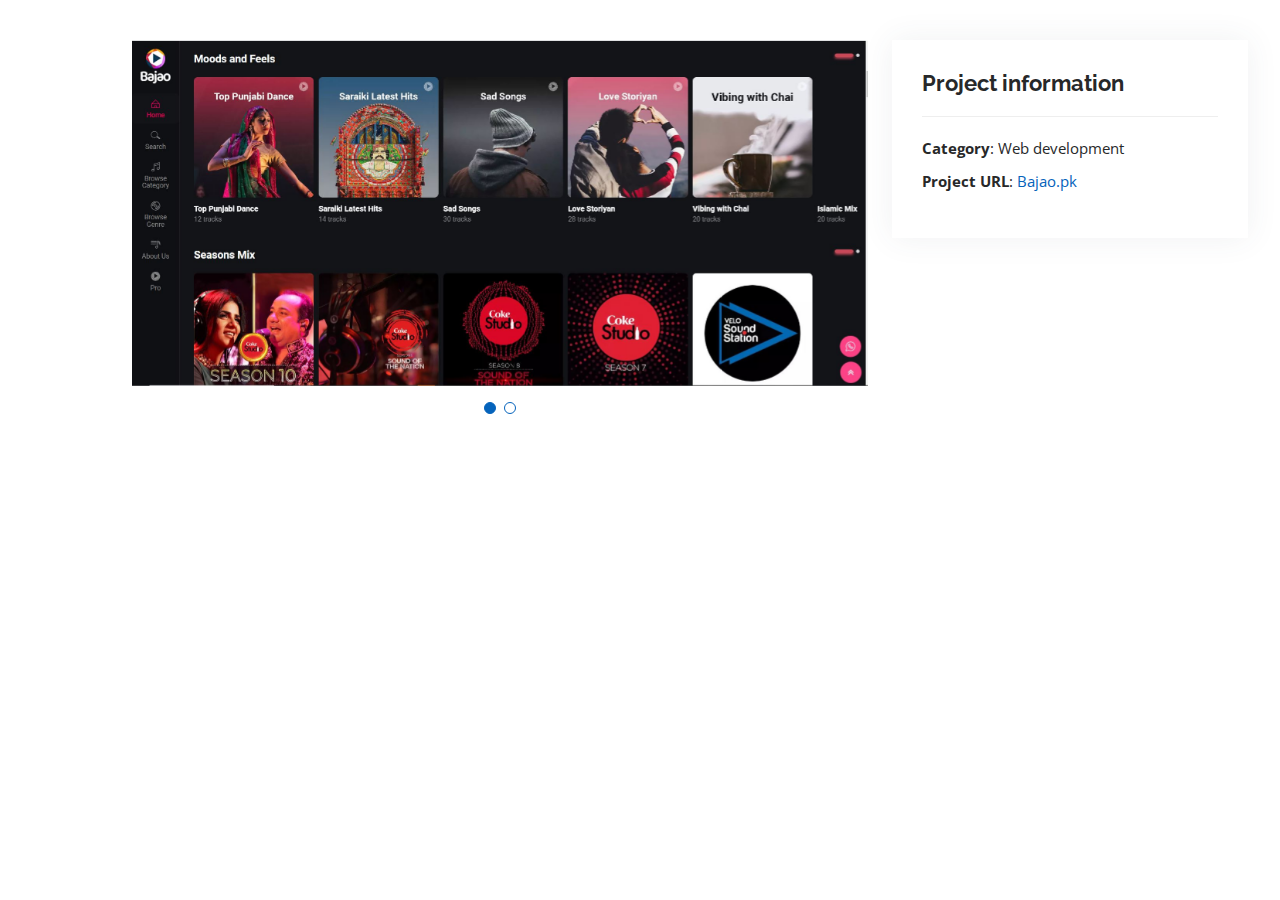
<file: MyResume/bajao.html>
<!DOCTYPE html>
<html lang="en">

<head>
  <meta charset="utf-8">
  <meta content="width=device-width, initial-scale=1.0" name="viewport">

  <title>Portfolio Details - Personal Bootstrap Template</title>
  <meta content="" name="description">
  <meta content="" name="keywords">

  <!-- Favicons -->
  <link href="assets/img/favicon.png" rel="icon">
  <link href="assets/img/apple-touch-icon.png" rel="apple-touch-icon">

  <!-- Google Fonts -->
  <link
    href="https://fonts.googleapis.com/css?family=Open+Sans:300,300i,400,400i,600,600i,700,700i|Raleway:300,300i,400,400i,500,500i,600,600i,700,700i|Poppins:300,300i,400,400i,500,500i,600,600i,700,700i"
    rel="stylesheet">

  <!-- Vendor CSS Files -->
  <link href="assets/vendor/aos/aos.css" rel="stylesheet">
  <link href="assets/vendor/bootstrap/css/bootstrap.min.css" rel="stylesheet">
  <link href="assets/vendor/bootstrap-icons/bootstrap-icons.css" rel="stylesheet">
  <link href="assets/vendor/boxicons/css/boxicons.min.css" rel="stylesheet">
  <link href="assets/vendor/glightbox/css/glightbox.min.css" rel="stylesheet">
  <link href="assets/vendor/swiper/swiper-bundle.min.css" rel="stylesheet">

  <!-- Template Main CSS File -->
  <link href="assets/css/style.css" rel="stylesheet">

  <!-- =======================================================
  * Template Name: MyResume
  * Updated: Sep 18 2023 with Bootstrap v5.3.2
  * Template URL: https://bootstrapmade.com/free-html-bootstrap-template-my-resume/
  * Author: BootstrapMade.com
  * License: https://bootstrapmade.com/license/
  ======================================================== -->
</head>

<body>

  <main id="main">

    <!-- ======= Portfolio Details Section ======= -->
    <section id="portfolio-details" class="portfolio-details">
      <div class="container">

        <div class="row gy-4">

          <div class="col-lg-8">
            <div class="portfolio-details-slider swiper">
              <div class="swiper-wrapper align-items-center">

                <div class="swiper-slide filter-web">
                  <img src="assets/img/portfolio/bajao1.JPG" alt="">
                </div>
                <div class="swiper-slide filter-web">
                  <img src="assets/img/portfolio/bajao2.JPG" alt="">
                </div>


              </div>
              <div class="swiper-pagination"></div>
            </div>
          </div>

          <div class="col-lg-4">
            <div class="portfolio-info">
              <h3>Project information</h3>
              <ul>
                <li><strong>Category</strong>: Web development</li>
                <!-- <li><strong>Client</strong>: ASU Company</li>
                <li><strong>Project date</strong>: 01 March, 2020</li> -->
                <li><strong>Project URL</strong>: <a href="https://bajao.pk/" target="_blank">Bajao.pk</a>
                </li>
              </ul>
            </div>
            <!-- <div class="portfolio-description">
              <h2>This is an example of portfolio detail</h2>
              <p>
                Autem ipsum nam porro corporis rerum. Quis eos dolorem eos itaque inventore commodi labore quia quia.
                Exercitationem repudiandae officiis neque suscipit non officia eaque itaque enim. Voluptatem officia
                accusantium nesciunt est omnis tempora consectetur dignissimos. Sequi nulla at esse enim cum deserunt
                eius.
              </p>
            </div> -->
          </div>


        </div>

      </div>
    </section><!-- End Portfolio Details Section -->

  </main><!-- End #main -->

  <div id="preloader"></div>
  <a href="#" class="back-to-top d-flex align-items-center justify-content-center"><i
      class="bi bi-arrow-up-short"></i></a>

  <!-- Vendor JS Files -->
  <script src="assets/vendor/purecounter/purecounter_vanilla.js"></script>
  <script src="assets/vendor/aos/aos.js"></script>
  <script src="assets/vendor/bootstrap/js/bootstrap.bundle.min.js"></script>
  <script src="assets/vendor/glightbox/js/glightbox.min.js"></script>
  <script src="assets/vendor/isotope-layout/isotope.pkgd.min.js"></script>
  <script src="assets/vendor/swiper/swiper-bundle.min.js"></script>
  <script src="assets/vendor/typed.js/typed.umd.js"></script>
  <script src="assets/vendor/waypoints/noframework.waypoints.js"></script>
  <script src="assets/vendor/php-email-form/validate.js"></script>

  <!-- Template Main JS File -->
  <script src="assets/js/main.js"></script>

</body>

</html>
</file>
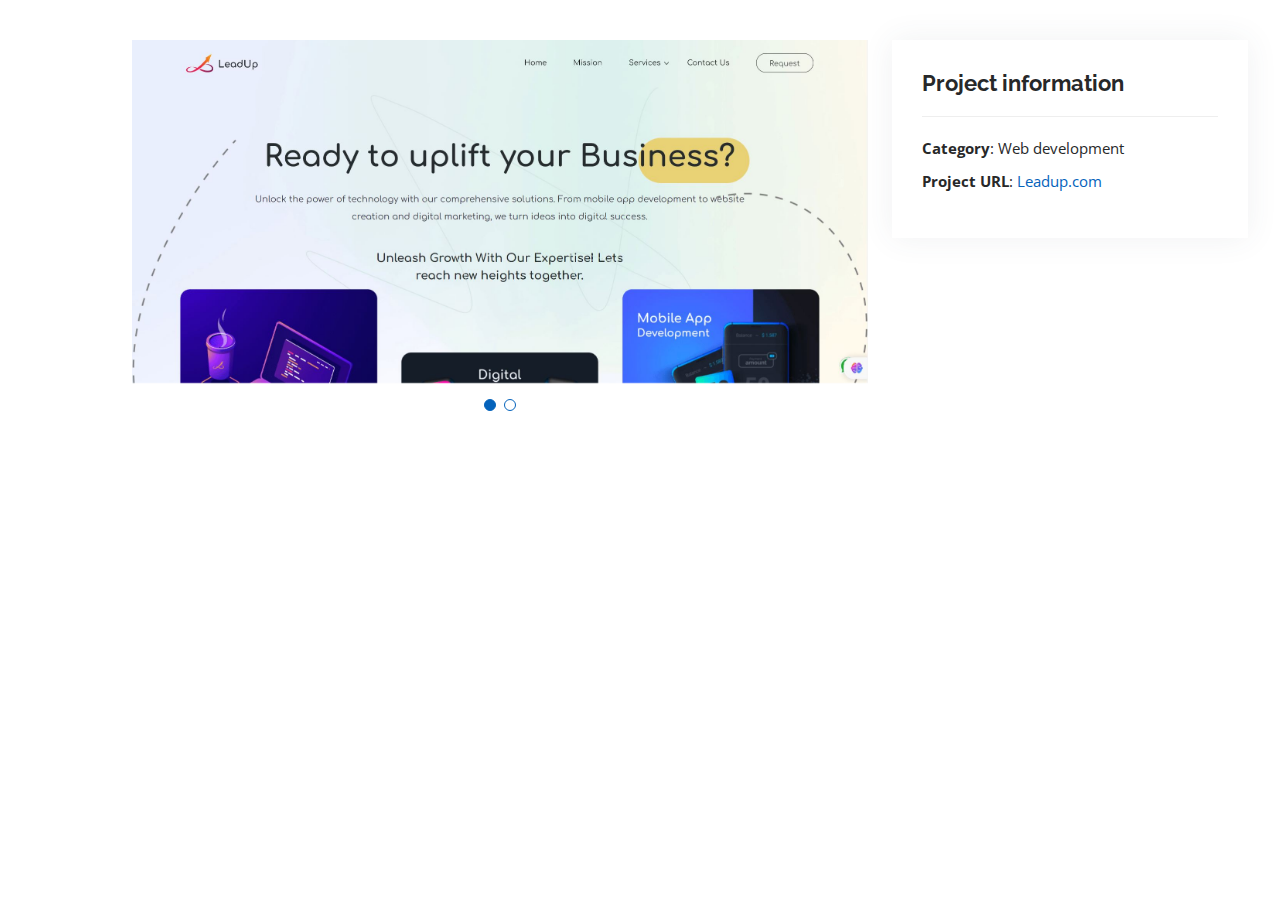
<file: MyResume/leadup.html>
<!DOCTYPE html>
<html lang="en">

<head>
  <meta charset="utf-8">
  <meta content="width=device-width, initial-scale=1.0" name="viewport">

  <title>Portfolio Details - Personal Bootstrap Template</title>
  <meta content="" name="description">
  <meta content="" name="keywords">

  <!-- Favicons -->
  <link href="assets/img/favicon.png" rel="icon">
  <link href="assets/img/apple-touch-icon.png" rel="apple-touch-icon">

  <!-- Google Fonts -->
  <link
    href="https://fonts.googleapis.com/css?family=Open+Sans:300,300i,400,400i,600,600i,700,700i|Raleway:300,300i,400,400i,500,500i,600,600i,700,700i|Poppins:300,300i,400,400i,500,500i,600,600i,700,700i"
    rel="stylesheet">

  <!-- Vendor CSS Files -->
  <link href="assets/vendor/aos/aos.css" rel="stylesheet">
  <link href="assets/vendor/bootstrap/css/bootstrap.min.css" rel="stylesheet">
  <link href="assets/vendor/bootstrap-icons/bootstrap-icons.css" rel="stylesheet">
  <link href="assets/vendor/boxicons/css/boxicons.min.css" rel="stylesheet">
  <link href="assets/vendor/glightbox/css/glightbox.min.css" rel="stylesheet">
  <link href="assets/vendor/swiper/swiper-bundle.min.css" rel="stylesheet">

  <!-- Template Main CSS File -->
  <link href="assets/css/style.css" rel="stylesheet">

  <!-- =======================================================
  * Template Name: MyResume
  * Updated: Sep 18 2023 with Bootstrap v5.3.2
  * Template URL: https://bootstrapmade.com/free-html-bootstrap-template-my-resume/
  * Author: BootstrapMade.com
  * License: https://bootstrapmade.com/license/
  ======================================================== -->
</head>

<body>

  <main id="main">

    <!-- ======= Portfolio Details Section ======= -->
    <section id="portfolio-details" class="portfolio-details">
      <div class="container">

        <div class="row gy-4">

          <div class="col-lg-8">
            <div class="portfolio-details-slider swiper">
              <div class="swiper-wrapper align-items-center">

                <div class="swiper-slide filter-web">
                  <img src="assets/img/portfolio/leadup1.JPG" alt="">
                </div>

                <div class="swiper-slide filter-web">
                  <img src="assets/img/portfolio/leadup2.JPG" alt="">
                </div>


              </div>
              <div class="swiper-pagination"></div>
            </div>
          </div>

          <div class="col-lg-4">
            <div class="portfolio-info">
              <h3>Project information</h3>
              <ul>
                <li><strong>Category</strong>: Web development</li>
                <!-- <li><strong>Client</strong>: ASU Company</li>
                <li><strong>Project date</strong>: 01 March, 2020</li> -->
                <li><strong>Project URL</strong>: <a href="https://weleadup.com/" target="_blank">Leadup.com</a>
                </li>
              </ul>
            </div>
            <!-- <div class="portfolio-description">
              <h2>This is an example of portfolio detail</h2>
              <p>
                Autem ipsum nam porro corporis rerum. Quis eos dolorem eos itaque inventore commodi labore quia quia.
                Exercitationem repudiandae officiis neque suscipit non officia eaque itaque enim. Voluptatem officia
                accusantium nesciunt est omnis tempora consectetur dignissimos. Sequi nulla at esse enim cum deserunt
                eius.
              </p>
            </div> -->
          </div>


        </div>

      </div>
    </section><!-- End Portfolio Details Section -->

  </main><!-- End #main -->

  <div id="preloader"></div>
  <a href="#" class="back-to-top d-flex align-items-center justify-content-center"><i
      class="bi bi-arrow-up-short"></i></a>

  <!-- Vendor JS Files -->
  <script src="assets/vendor/purecounter/purecounter_vanilla.js"></script>
  <script src="assets/vendor/aos/aos.js"></script>
  <script src="assets/vendor/bootstrap/js/bootstrap.bundle.min.js"></script>
  <script src="assets/vendor/glightbox/js/glightbox.min.js"></script>
  <script src="assets/vendor/isotope-layout/isotope.pkgd.min.js"></script>
  <script src="assets/vendor/swiper/swiper-bundle.min.js"></script>
  <script src="assets/vendor/typed.js/typed.umd.js"></script>
  <script src="assets/vendor/waypoints/noframework.waypoints.js"></script>
  <script src="assets/vendor/php-email-form/validate.js"></script>

  <!-- Template Main JS File -->
  <script src="assets/js/main.js"></script>

</body>

</html>
</file>
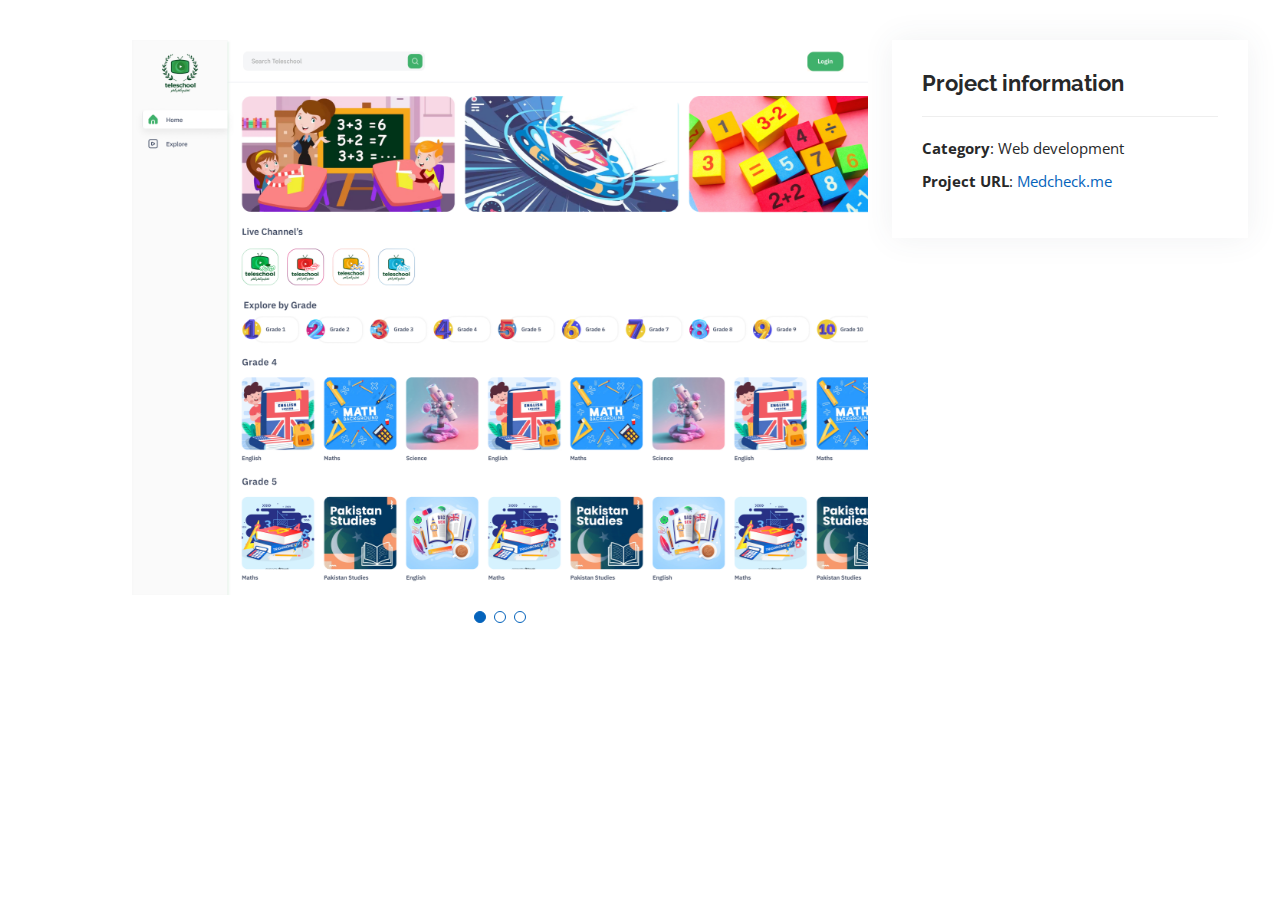
<file: MyResume/medcheck.html>
<!DOCTYPE html>
<html lang="en">

<head>
  <meta charset="utf-8">
  <meta content="width=device-width, initial-scale=1.0" name="viewport">

  <title>Portfolio Details - Personal Bootstrap Template</title>
  <meta content="" name="description">
  <meta content="" name="keywords">

  <!-- Favicons -->
  <link href="assets/img/favicon.png" rel="icon">
  <link href="assets/img/apple-touch-icon.png" rel="apple-touch-icon">

  <!-- Google Fonts -->
  <link
    href="https://fonts.googleapis.com/css?family=Open+Sans:300,300i,400,400i,600,600i,700,700i|Raleway:300,300i,400,400i,500,500i,600,600i,700,700i|Poppins:300,300i,400,400i,500,500i,600,600i,700,700i"
    rel="stylesheet">

  <!-- Vendor CSS Files -->
  <link href="assets/vendor/aos/aos.css" rel="stylesheet">
  <link href="assets/vendor/bootstrap/css/bootstrap.min.css" rel="stylesheet">
  <link href="assets/vendor/bootstrap-icons/bootstrap-icons.css" rel="stylesheet">
  <link href="assets/vendor/boxicons/css/boxicons.min.css" rel="stylesheet">
  <link href="assets/vendor/glightbox/css/glightbox.min.css" rel="stylesheet">
  <link href="assets/vendor/swiper/swiper-bundle.min.css" rel="stylesheet">

  <!-- Template Main CSS File -->
  <link href="assets/css/style.css" rel="stylesheet">

  <!-- =======================================================
  * Template Name: MyResume
  * Updated: Sep 18 2023 with Bootstrap v5.3.2
  * Template URL: https://bootstrapmade.com/free-html-bootstrap-template-my-resume/
  * Author: BootstrapMade.com
  * License: https://bootstrapmade.com/license/
  ======================================================== -->
</head>

<body>

  <main id="main">

    <!-- ======= Portfolio Details Section ======= -->
    <section id="portfolio-details" class="portfolio-details">
      <div class="container">

        <div class="row gy-4">

          <div class="col-lg-8">
            <div class="portfolio-details-slider swiper">
              <div class="swiper-wrapper align-items-center">

                <div class="swiper-slide filter-web">
                  <img src="assets/img/portfolio/HomeGuest User.jpg" alt="">
                </div>

                <div class="swiper-slide filter-web">
                  <img src="assets/img/portfolio/Interface Mockups.png" alt="">
                </div>

                <div class="swiper-slide filter-web">
                  <img src="assets/img/portfolio/Main.png" alt="">
                </div>

              </div>
              <div class="swiper-pagination"></div>
            </div>
          </div>

          <div class="col-lg-4">
            <div class="portfolio-info">
              <h3>Project information</h3>
              <ul>
                <li><strong>Category</strong>: Web development</li>
                <!-- <li><strong>Client</strong>: ASU Company</li>
                <li><strong>Project date</strong>: 01 March, 2020</li> -->
                <li><strong>Project URL</strong>: <a href="https://medcheck.me/" target="_blank">Medcheck.me</a>
                </li>
              </ul>
            </div>
            <!-- <div class="portfolio-description">
              <h2>This is an example of portfolio detail</h2>
              <p>
                Autem ipsum nam porro corporis rerum. Quis eos dolorem eos itaque inventore commodi labore quia quia.
                Exercitationem repudiandae officiis neque suscipit non officia eaque itaque enim. Voluptatem officia
                accusantium nesciunt est omnis tempora consectetur dignissimos. Sequi nulla at esse enim cum deserunt
                eius.
              </p>
            </div> -->
          </div>


        </div>

      </div>
    </section><!-- End Portfolio Details Section -->

  </main><!-- End #main -->

  <div id="preloader"></div>
  <a href="#" class="back-to-top d-flex align-items-center justify-content-center"><i
      class="bi bi-arrow-up-short"></i></a>

  <!-- Vendor JS Files -->
  <script src="assets/vendor/purecounter/purecounter_vanilla.js"></script>
  <script src="assets/vendor/aos/aos.js"></script>
  <script src="assets/vendor/bootstrap/js/bootstrap.bundle.min.js"></script>
  <script src="assets/vendor/glightbox/js/glightbox.min.js"></script>
  <script src="assets/vendor/isotope-layout/isotope.pkgd.min.js"></script>
  <script src="assets/vendor/swiper/swiper-bundle.min.js"></script>
  <script src="assets/vendor/typed.js/typed.umd.js"></script>
  <script src="assets/vendor/waypoints/noframework.waypoints.js"></script>
  <script src="assets/vendor/php-email-form/validate.js"></script>

  <!-- Template Main JS File -->
  <script src="assets/js/main.js"></script>

</body>

</html>
</file>
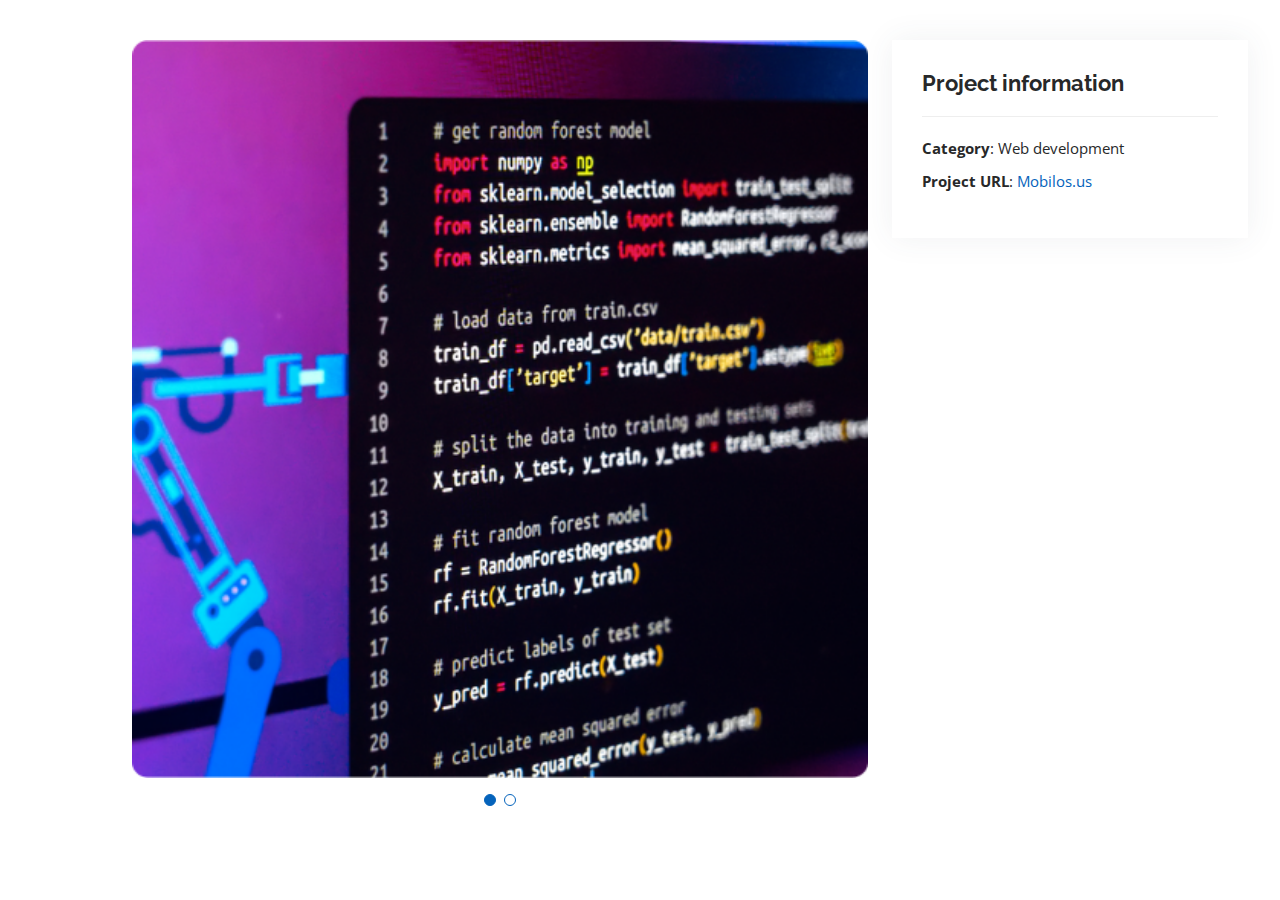
<file: MyResume/mobilous.html>
<!DOCTYPE html>
<html lang="en">

<head>
  <meta charset="utf-8">
  <meta content="width=device-width, initial-scale=1.0" name="viewport">

  <title>Portfolio Details - Personal Bootstrap Template</title>
  <meta content="" name="description">
  <meta content="" name="keywords">

  <!-- Favicons -->
  <link href="assets/img/favicon.png" rel="icon">
  <link href="assets/img/apple-touch-icon.png" rel="apple-touch-icon">

  <!-- Google Fonts -->
  <link
    href="https://fonts.googleapis.com/css?family=Open+Sans:300,300i,400,400i,600,600i,700,700i|Raleway:300,300i,400,400i,500,500i,600,600i,700,700i|Poppins:300,300i,400,400i,500,500i,600,600i,700,700i"
    rel="stylesheet">

  <!-- Vendor CSS Files -->
  <link href="assets/vendor/aos/aos.css" rel="stylesheet">
  <link href="assets/vendor/bootstrap/css/bootstrap.min.css" rel="stylesheet">
  <link href="assets/vendor/bootstrap-icons/bootstrap-icons.css" rel="stylesheet">
  <link href="assets/vendor/boxicons/css/boxicons.min.css" rel="stylesheet">
  <link href="assets/vendor/glightbox/css/glightbox.min.css" rel="stylesheet">
  <link href="assets/vendor/swiper/swiper-bundle.min.css" rel="stylesheet">

  <!-- Template Main CSS File -->
  <link href="assets/css/style.css" rel="stylesheet">

  <!-- =======================================================
  * Template Name: MyResume
  * Updated: Sep 18 2023 with Bootstrap v5.3.2
  * Template URL: https://bootstrapmade.com/free-html-bootstrap-template-my-resume/
  * Author: BootstrapMade.com
  * License: https://bootstrapmade.com/license/
  ======================================================== -->
</head>

<body>

  <main id="main">

    <!-- ======= Portfolio Details Section ======= -->
    <section id="portfolio-details" class="portfolio-details">
      <div class="container">

        <div class="row gy-4">

          <div class="col-lg-8">
            <div class="portfolio-details-slider swiper">
              <div class="swiper-wrapper align-items-center">

                <div class="swiper-slide filter-web">
                  <img src="assets/img/portfolio/Rectangle 2.png" alt="">
                </div>

                <div class="swiper-slide filter-web">
                  <img src="assets/img/portfolio/Rectangle 2 (1).png" alt="">
                </div>

              </div>
              <div class="swiper-pagination"></div>
            </div>
          </div>

          <div class="col-lg-4">
            <div class="portfolio-info">
              <h3>Project information</h3>
              <ul>
                <li><strong>Category</strong>: Web development</li>
                <!-- <li><strong>Client</strong>: ASU Company</li>
                <li><strong>Project date</strong>: 01 March, 2020</li> -->
                <li><strong>Project URL</strong>: <a href="https://mobilos.us/" target="_blank">Mobilos.us</a>
                </li>
              </ul>
            </div>
            <!-- <div class="portfolio-description">
              <h2>This is an example of portfolio detail</h2>
              <p>
                Autem ipsum nam porro corporis rerum. Quis eos dolorem eos itaque inventore commodi labore quia quia.
                Exercitationem repudiandae officiis neque suscipit non officia eaque itaque enim. Voluptatem officia
                accusantium nesciunt est omnis tempora consectetur dignissimos. Sequi nulla at esse enim cum deserunt
                eius.
              </p>
            </div> -->
          </div>


        </div>

      </div>
    </section><!-- End Portfolio Details Section -->

  </main><!-- End #main -->

  <div id="preloader"></div>
  <a href="#" class="back-to-top d-flex align-items-center justify-content-center"><i
      class="bi bi-arrow-up-short"></i></a>

  <!-- Vendor JS Files -->
  <script src="assets/vendor/purecounter/purecounter_vanilla.js"></script>
  <script src="assets/vendor/aos/aos.js"></script>
  <script src="assets/vendor/bootstrap/js/bootstrap.bundle.min.js"></script>
  <script src="assets/vendor/glightbox/js/glightbox.min.js"></script>
  <script src="assets/vendor/isotope-layout/isotope.pkgd.min.js"></script>
  <script src="assets/vendor/swiper/swiper-bundle.min.js"></script>
  <script src="assets/vendor/typed.js/typed.umd.js"></script>
  <script src="assets/vendor/waypoints/noframework.waypoints.js"></script>
  <script src="assets/vendor/php-email-form/validate.js"></script>

  <!-- Template Main JS File -->
  <script src="assets/js/main.js"></script>

</body>

</html>
</file>
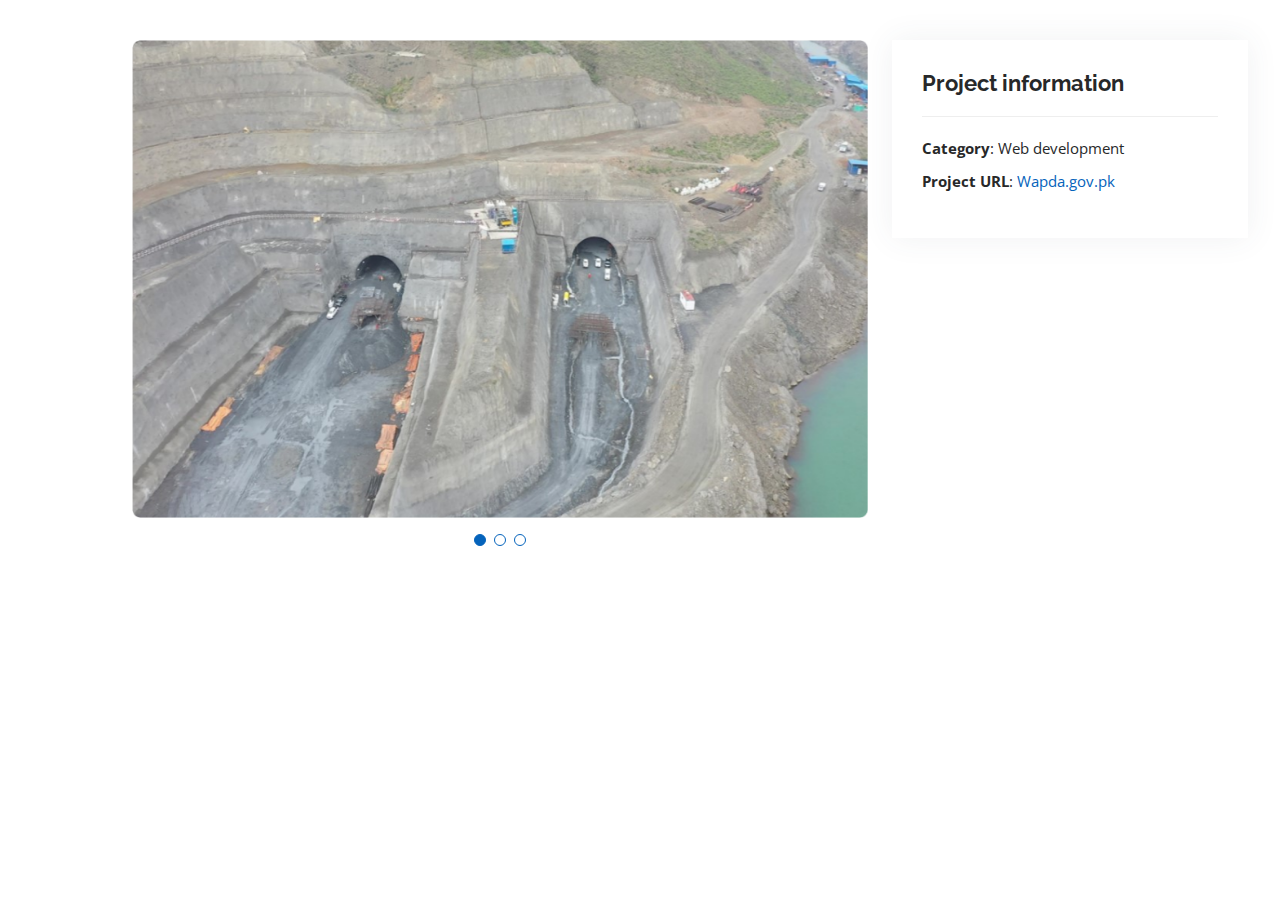
<file: MyResume/portfolio-details.html>
<!DOCTYPE html>
<html lang="en">

<head>
  <meta charset="utf-8">
  <meta content="width=device-width, initial-scale=1.0" name="viewport">

  <title>Portfolio Details - Personal Bootstrap Template</title>
  <meta content="" name="description">
  <meta content="" name="keywords">

  <!-- Favicons -->
  <link href="assets/img/favicon.png" rel="icon">
  <link href="assets/img/apple-touch-icon.png" rel="apple-touch-icon">

  <!-- Google Fonts -->
  <link
    href="https://fonts.googleapis.com/css?family=Open+Sans:300,300i,400,400i,600,600i,700,700i|Raleway:300,300i,400,400i,500,500i,600,600i,700,700i|Poppins:300,300i,400,400i,500,500i,600,600i,700,700i"
    rel="stylesheet">

  <!-- Vendor CSS Files -->
  <link href="assets/vendor/aos/aos.css" rel="stylesheet">
  <link href="assets/vendor/bootstrap/css/bootstrap.min.css" rel="stylesheet">
  <link href="assets/vendor/bootstrap-icons/bootstrap-icons.css" rel="stylesheet">
  <link href="assets/vendor/boxicons/css/boxicons.min.css" rel="stylesheet">
  <link href="assets/vendor/glightbox/css/glightbox.min.css" rel="stylesheet">
  <link href="assets/vendor/swiper/swiper-bundle.min.css" rel="stylesheet">

  <!-- Template Main CSS File -->
  <link href="assets/css/style.css" rel="stylesheet">

  <!-- =======================================================
  * Template Name: MyResume
  * Updated: Sep 18 2023 with Bootstrap v5.3.2
  * Template URL: https://bootstrapmade.com/free-html-bootstrap-template-my-resume/
  * Author: BootstrapMade.com
  * License: https://bootstrapmade.com/license/
  ======================================================== -->
</head>

<body>

  <main id="main">

    <!-- ======= Portfolio Details Section ======= -->
    <section id="portfolio-details" class="portfolio-details">
      <div class="container">

        <div class="row gy-4">

          <div class="col-lg-8">
            <div class="portfolio-details-slider swiper">
              <div class="swiper-wrapper align-items-center">

                <div class="swiper-slide filter-web">
                  <img src="assets/img/portfolio/Mohmand Dam 1.png" alt="">
                </div>

                <div class="swiper-slide filter-web">
                  <img src="assets/img/portfolio/DBD-6.png" alt="">
                </div>

                <div class="swiper-slide filter-web">
                  <img src="assets/img/portfolio/Tarbela Double Spillways 3.png" alt="">
                </div>

              </div>
              <div class="swiper-pagination"></div>
            </div>
          </div>

          <div class="col-lg-4">
            <div class="portfolio-info">
              <h3>Project information</h3>
              <ul>
                <li><strong>Category</strong>: Web development</li>
                <!-- <li><strong>Client</strong>: ASU Company</li>
                <li><strong>Project date</strong>: 01 March, 2020</li> -->
                <li><strong>Project URL</strong>: <a href="https://www.wapda.gov.pk/" target="_blank">Wapda.gov.pk</a>
                </li>
              </ul>
            </div>
            <!-- <div class="portfolio-description">
              <h2>This is an example of portfolio detail</h2>
              <p>
                Autem ipsum nam porro corporis rerum. Quis eos dolorem eos itaque inventore commodi labore quia quia.
                Exercitationem repudiandae officiis neque suscipit non officia eaque itaque enim. Voluptatem officia
                accusantium nesciunt est omnis tempora consectetur dignissimos. Sequi nulla at esse enim cum deserunt
                eius.
              </p>
            </div> -->
          </div>


        </div>

      </div>
    </section><!-- End Portfolio Details Section -->

  </main><!-- End #main -->

  <div id="preloader"></div>
  <a href="#" class="back-to-top d-flex align-items-center justify-content-center"><i
      class="bi bi-arrow-up-short"></i></a>

  <!-- Vendor JS Files -->
  <script src="assets/vendor/purecounter/purecounter_vanilla.js"></script>
  <script src="assets/vendor/aos/aos.js"></script>
  <script src="assets/vendor/bootstrap/js/bootstrap.bundle.min.js"></script>
  <script src="assets/vendor/glightbox/js/glightbox.min.js"></script>
  <script src="assets/vendor/isotope-layout/isotope.pkgd.min.js"></script>
  <script src="assets/vendor/swiper/swiper-bundle.min.js"></script>
  <script src="assets/vendor/typed.js/typed.umd.js"></script>
  <script src="assets/vendor/waypoints/noframework.waypoints.js"></script>
  <script src="assets/vendor/php-email-form/validate.js"></script>

  <!-- Template Main JS File -->
  <script src="assets/js/main.js"></script>

</body>

</html>
</file>
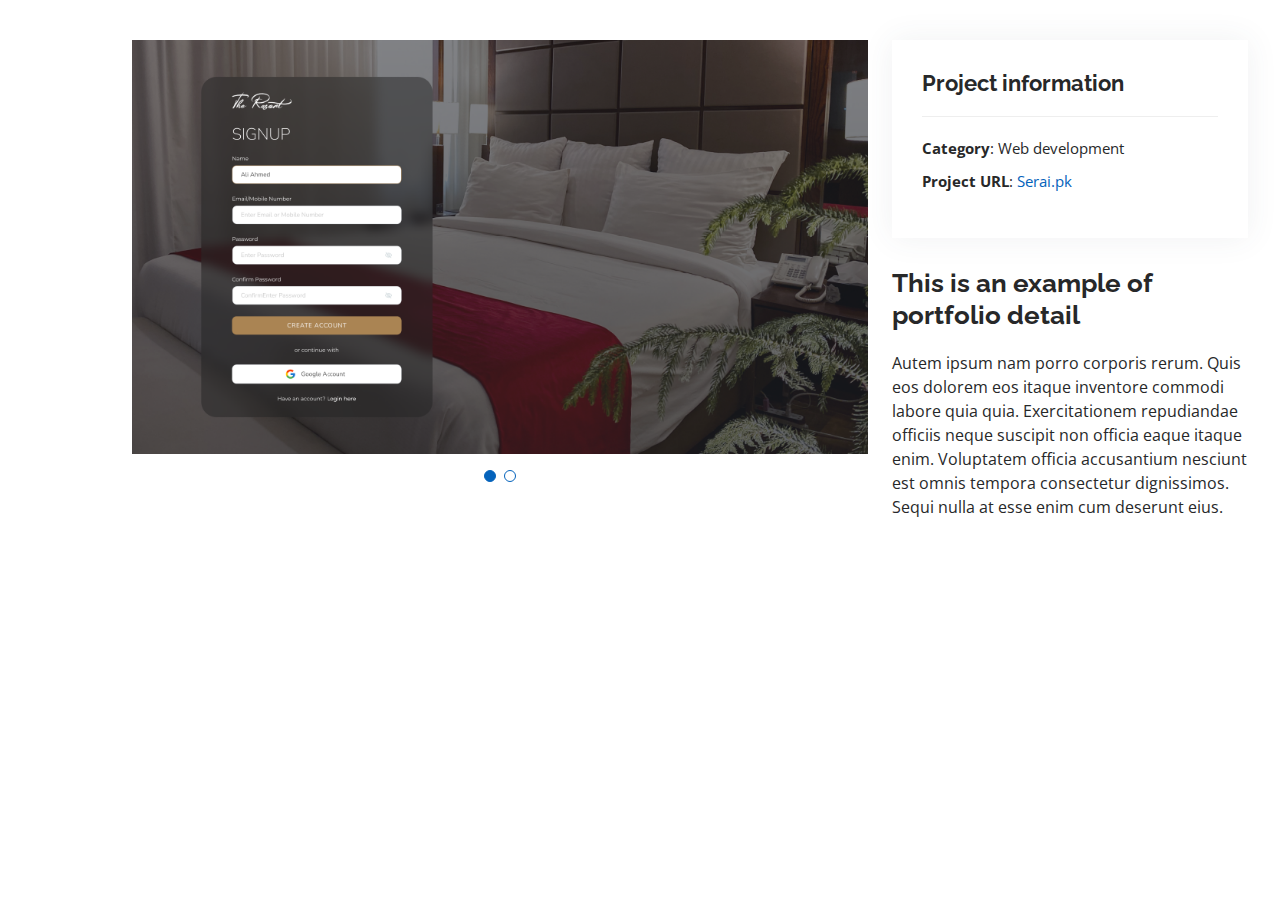
<file: MyResume/serai.html>
<!DOCTYPE html>
<html lang="en">

<head>
  <meta charset="utf-8">
  <meta content="width=device-width, initial-scale=1.0" name="viewport">

  <title>Portfolio Details - Personal Bootstrap Template</title>
  <meta content="" name="description">
  <meta content="" name="keywords">

  <!-- Favicons -->
  <link href="assets/img/favicon.png" rel="icon">
  <link href="assets/img/apple-touch-icon.png" rel="apple-touch-icon">

  <!-- Google Fonts -->
  <link
    href="https://fonts.googleapis.com/css?family=Open+Sans:300,300i,400,400i,600,600i,700,700i|Raleway:300,300i,400,400i,500,500i,600,600i,700,700i|Poppins:300,300i,400,400i,500,500i,600,600i,700,700i"
    rel="stylesheet">

  <!-- Vendor CSS Files -->
  <link href="assets/vendor/aos/aos.css" rel="stylesheet">
  <link href="assets/vendor/bootstrap/css/bootstrap.min.css" rel="stylesheet">
  <link href="assets/vendor/bootstrap-icons/bootstrap-icons.css" rel="stylesheet">
  <link href="assets/vendor/boxicons/css/boxicons.min.css" rel="stylesheet">
  <link href="assets/vendor/glightbox/css/glightbox.min.css" rel="stylesheet">
  <link href="assets/vendor/swiper/swiper-bundle.min.css" rel="stylesheet">

  <!-- Template Main CSS File -->
  <link href="assets/css/style.css" rel="stylesheet">

  <!-- =======================================================
  * Template Name: MyResume
  * Updated: Sep 18 2023 with Bootstrap v5.3.2
  * Template URL: https://bootstrapmade.com/free-html-bootstrap-template-my-resume/
  * Author: BootstrapMade.com
  * License: https://bootstrapmade.com/license/
  ======================================================== -->
</head>

<body>

  <main id="main">

    <!-- ======= Portfolio Details Section ======= -->
    <section id="portfolio-details" class="portfolio-details">
      <div class="container">

        <div class="row gy-4">

          <div class="col-lg-8">
            <div class="portfolio-details-slider swiper">
              <div class="swiper-wrapper align-items-center">

                <div class="swiper-slide filter-web">
                  <img src="assets/img/portfolio/Sinup.png" alt="">
                </div>

                <div class="swiper-slide filter-web">
                  <img src="assets/img/portfolio/Login Page.png" alt="">
                </div>

              </div>
              <div class="swiper-pagination"></div>
            </div>
          </div>

          <div class="col-lg-4">
            <div class="portfolio-info">
              <h3>Project information</h3>
              <ul>
                <li><strong>Category</strong>: Web development</li>
                <!-- <li><strong>Client</strong>: ASU Company</li>
                <li><strong>Project date</strong>: 01 March, 2020</li> -->
                <li><strong>Project URL</strong>: <a href="https://serai.com.pk/" target="_blank">Serai.pk</a>
                </li>
              </ul>
            </div>
            <div class="portfolio-description">
              <h2>This is an example of portfolio detail</h2>
              <p>
                Autem ipsum nam porro corporis rerum. Quis eos dolorem eos itaque inventore commodi labore quia quia.
                Exercitationem repudiandae officiis neque suscipit non officia eaque itaque enim. Voluptatem officia
                accusantium nesciunt est omnis tempora consectetur dignissimos. Sequi nulla at esse enim cum deserunt
                eius.
              </p>
            </div>
          </div>


        </div>

      </div>
    </section><!-- End Portfolio Details Section -->

  </main><!-- End #main -->

  <div id="preloader"></div>
  <a href="#" class="back-to-top d-flex align-items-center justify-content-center"><i
      class="bi bi-arrow-up-short"></i></a>

  <!-- Vendor JS Files -->
  <script src="assets/vendor/purecounter/purecounter_vanilla.js"></script>
  <script src="assets/vendor/aos/aos.js"></script>
  <script src="assets/vendor/bootstrap/js/bootstrap.bundle.min.js"></script>
  <script src="assets/vendor/glightbox/js/glightbox.min.js"></script>
  <script src="assets/vendor/isotope-layout/isotope.pkgd.min.js"></script>
  <script src="assets/vendor/swiper/swiper-bundle.min.js"></script>
  <script src="assets/vendor/typed.js/typed.umd.js"></script>
  <script src="assets/vendor/waypoints/noframework.waypoints.js"></script>
  <script src="assets/vendor/php-email-form/validate.js"></script>

  <!-- Template Main JS File -->
  <script src="assets/js/main.js"></script>

</body>

</html>
</file>
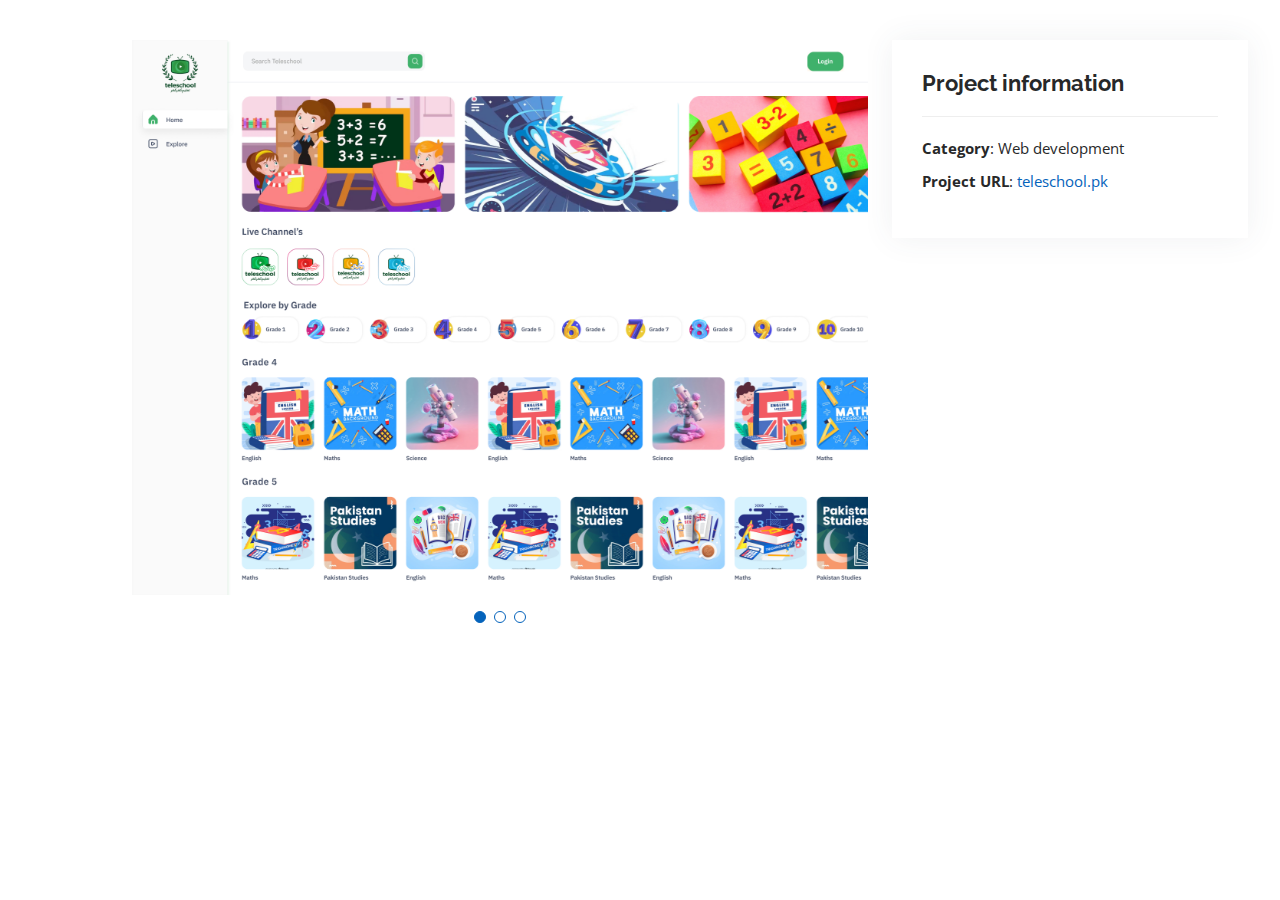
<file: MyResume/teleschool.html>
<!DOCTYPE html>
<html lang="en">

<head>
  <meta charset="utf-8">
  <meta content="width=device-width, initial-scale=1.0" name="viewport">

  <title>Portfolio Details - Personal Bootstrap Template</title>
  <meta content="" name="description">
  <meta content="" name="keywords">

  <!-- Favicons -->
  <link href="assets/img/favicon.png" rel="icon">
  <link href="assets/img/apple-touch-icon.png" rel="apple-touch-icon">

  <!-- Google Fonts -->
  <link
    href="https://fonts.googleapis.com/css?family=Open+Sans:300,300i,400,400i,600,600i,700,700i|Raleway:300,300i,400,400i,500,500i,600,600i,700,700i|Poppins:300,300i,400,400i,500,500i,600,600i,700,700i"
    rel="stylesheet">

  <!-- Vendor CSS Files -->
  <link href="assets/vendor/aos/aos.css" rel="stylesheet">
  <link href="assets/vendor/bootstrap/css/bootstrap.min.css" rel="stylesheet">
  <link href="assets/vendor/bootstrap-icons/bootstrap-icons.css" rel="stylesheet">
  <link href="assets/vendor/boxicons/css/boxicons.min.css" rel="stylesheet">
  <link href="assets/vendor/glightbox/css/glightbox.min.css" rel="stylesheet">
  <link href="assets/vendor/swiper/swiper-bundle.min.css" rel="stylesheet">

  <!-- Template Main CSS File -->
  <link href="assets/css/style.css" rel="stylesheet">

  <!-- =======================================================
  * Template Name: MyResume
  * Updated: Sep 18 2023 with Bootstrap v5.3.2
  * Template URL: https://bootstrapmade.com/free-html-bootstrap-template-my-resume/
  * Author: BootstrapMade.com
  * License: https://bootstrapmade.com/license/
  ======================================================== -->
</head>

<body>

  <main id="main">

    <!-- ======= Portfolio Details Section ======= -->
    <section id="portfolio-details" class="portfolio-details">
      <div class="container">

        <div class="row gy-4">

          <div class="col-lg-8">
            <div class="portfolio-details-slider swiper">
              <div class="swiper-wrapper align-items-center">

                <div class="swiper-slide filter-web">
                  <img src="assets/img/portfolio/HomeGuest User.jpg" alt="">
                </div>

                <div class="swiper-slide filter-web">
                  <img src="assets/img/portfolio/Interface Mockups.png" alt="">
                </div>

                <div class="swiper-slide filter-web">
                  <img src="assets/img/portfolio/Main.png" alt="">
                </div>

              </div>
              <div class="swiper-pagination"></div>
            </div>
          </div>

          <div class="col-lg-4">
            <div class="portfolio-info">
              <h3>Project information</h3>
              <ul>
                <li><strong>Category</strong>: Web development</li>
                <!-- <li><strong>Client</strong>: ASU Company</li>
                <li><strong>Project date</strong>: 01 March, 2020</li> -->
                <li><strong>Project URL</strong>: <a href="https://teleschool.etaleem.gov.pk/" target="_blank">teleschool.pk</a>
                </li>
              </ul>
            </div>
            <!-- <div class="portfolio-description">
              <h2>This is an example of portfolio detail</h2>
              <p>
                Autem ipsum nam porro corporis rerum. Quis eos dolorem eos itaque inventore commodi labore quia quia.
                Exercitationem repudiandae officiis neque suscipit non officia eaque itaque enim. Voluptatem officia
                accusantium nesciunt est omnis tempora consectetur dignissimos. Sequi nulla at esse enim cum deserunt
                eius.
              </p>
            </div> -->
          </div>


        </div>

      </div>
    </section><!-- End Portfolio Details Section -->

  </main><!-- End #main -->

  <div id="preloader"></div>
  <a href="#" class="back-to-top d-flex align-items-center justify-content-center"><i
      class="bi bi-arrow-up-short"></i></a>

  <!-- Vendor JS Files -->
  <script src="assets/vendor/purecounter/purecounter_vanilla.js"></script>
  <script src="assets/vendor/aos/aos.js"></script>
  <script src="assets/vendor/bootstrap/js/bootstrap.bundle.min.js"></script>
  <script src="assets/vendor/glightbox/js/glightbox.min.js"></script>
  <script src="assets/vendor/isotope-layout/isotope.pkgd.min.js"></script>
  <script src="assets/vendor/swiper/swiper-bundle.min.js"></script>
  <script src="assets/vendor/typed.js/typed.umd.js"></script>
  <script src="assets/vendor/waypoints/noframework.waypoints.js"></script>
  <script src="assets/vendor/php-email-form/validate.js"></script>

  <!-- Template Main JS File -->
  <script src="assets/js/main.js"></script>

</body>

</html>
</file>
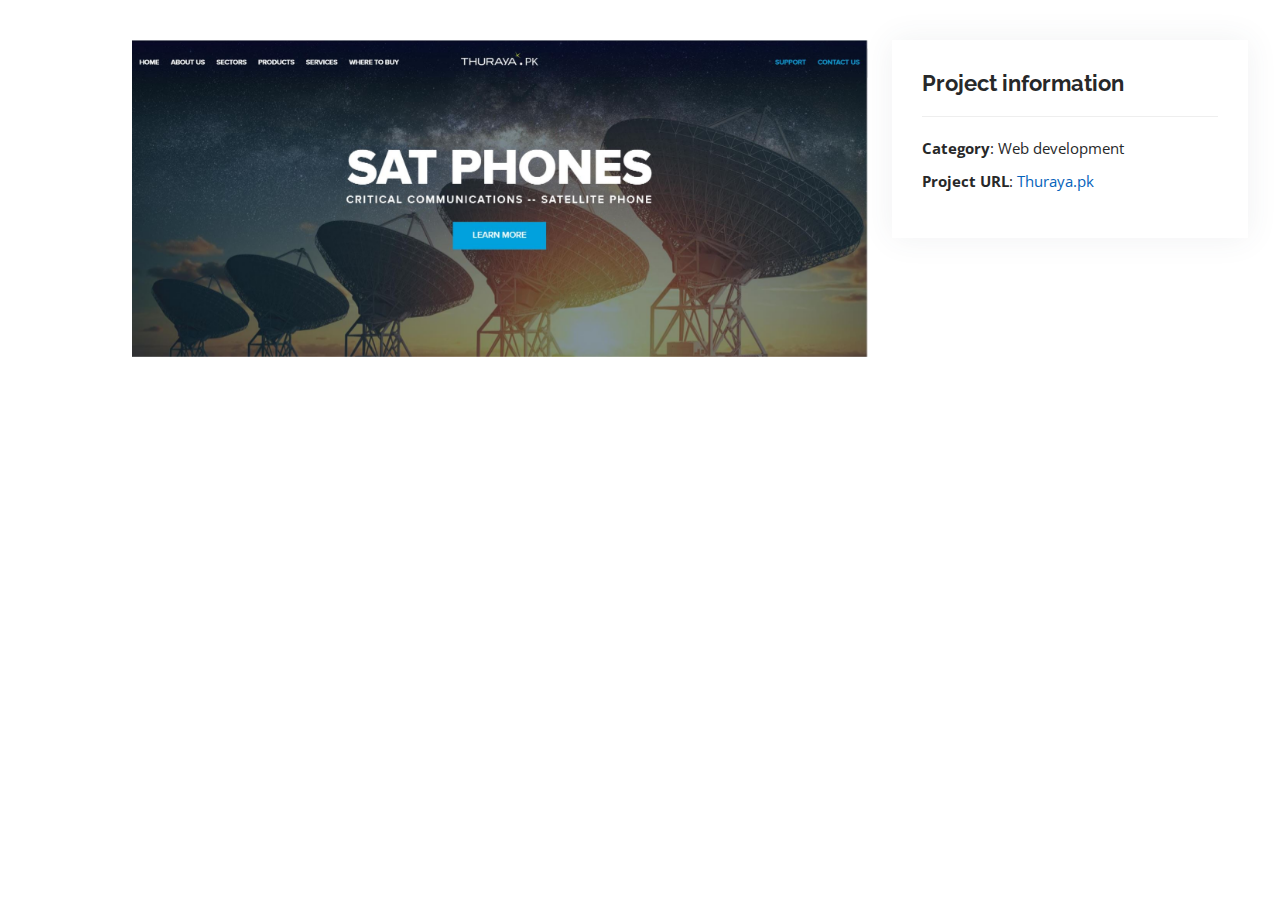
<file: MyResume/thuraya.html>
<!DOCTYPE html>
<html lang="en">

<head>
  <meta charset="utf-8">
  <meta content="width=device-width, initial-scale=1.0" name="viewport">

  <title>Portfolio Details - Personal Bootstrap Template</title>
  <meta content="" name="description">
  <meta content="" name="keywords">

  <!-- Favicons -->
  <link href="assets/img/favicon.png" rel="icon">
  <link href="assets/img/apple-touch-icon.png" rel="apple-touch-icon">

  <!-- Google Fonts -->
  <link
    href="https://fonts.googleapis.com/css?family=Open+Sans:300,300i,400,400i,600,600i,700,700i|Raleway:300,300i,400,400i,500,500i,600,600i,700,700i|Poppins:300,300i,400,400i,500,500i,600,600i,700,700i"
    rel="stylesheet">

  <!-- Vendor CSS Files -->
  <link href="assets/vendor/aos/aos.css" rel="stylesheet">
  <link href="assets/vendor/bootstrap/css/bootstrap.min.css" rel="stylesheet">
  <link href="assets/vendor/bootstrap-icons/bootstrap-icons.css" rel="stylesheet">
  <link href="assets/vendor/boxicons/css/boxicons.min.css" rel="stylesheet">
  <link href="assets/vendor/glightbox/css/glightbox.min.css" rel="stylesheet">
  <link href="assets/vendor/swiper/swiper-bundle.min.css" rel="stylesheet">

  <!-- Template Main CSS File -->
  <link href="assets/css/style.css" rel="stylesheet">

  <!-- =======================================================
  * Template Name: MyResume
  * Updated: Sep 18 2023 with Bootstrap v5.3.2
  * Template URL: https://bootstrapmade.com/free-html-bootstrap-template-my-resume/
  * Author: BootstrapMade.com
  * License: https://bootstrapmade.com/license/
  ======================================================== -->
</head>

<body>

  <main id="main">

    <!-- ======= Portfolio Details Section ======= -->
    <section id="portfolio-details" class="portfolio-details">
      <div class="container">

        <div class="row gy-4">

          <div class="col-lg-8">
            <div class="portfolio-details-slider swiper">
              <div class="swiper-wrapper align-items-center">

                <div class="swiper-slide filter-web">
                  <img src="assets/img/portfolio/Capture.JPG" alt="">
                </div>

              </div>
              <div class="swiper-pagination"></div>
            </div>
          </div>

          <div class="col-lg-4">
            <div class="portfolio-info">
              <h3>Project information</h3>
              <ul>
                <li><strong>Category</strong>: Web development</li>
                <!-- <li><strong>Client</strong>: ASU Company</li>
                <li><strong>Project date</strong>: 01 March, 2020</li> -->
                <li><strong>Project URL</strong>: <a href="https://thuraya.pk/" target="_blank">Thuraya.pk</a>
                </li>
              </ul>
            </div>
            <!-- <div class="portfolio-description">
              <h2>This is an example of portfolio detail</h2>
              <p>
                Autem ipsum nam porro corporis rerum. Quis eos dolorem eos itaque inventore commodi labore quia quia.
                Exercitationem repudiandae officiis neque suscipit non officia eaque itaque enim. Voluptatem officia
                accusantium nesciunt est omnis tempora consectetur dignissimos. Sequi nulla at esse enim cum deserunt
                eius.
              </p>
            </div> -->
          </div>


        </div>

      </div>
    </section><!-- End Portfolio Details Section -->

  </main><!-- End #main -->

  <div id="preloader"></div>
  <a href="#" class="back-to-top d-flex align-items-center justify-content-center"><i
      class="bi bi-arrow-up-short"></i></a>

  <!-- Vendor JS Files -->
  <script src="assets/vendor/purecounter/purecounter_vanilla.js"></script>
  <script src="assets/vendor/aos/aos.js"></script>
  <script src="assets/vendor/bootstrap/js/bootstrap.bundle.min.js"></script>
  <script src="assets/vendor/glightbox/js/glightbox.min.js"></script>
  <script src="assets/vendor/isotope-layout/isotope.pkgd.min.js"></script>
  <script src="assets/vendor/swiper/swiper-bundle.min.js"></script>
  <script src="assets/vendor/typed.js/typed.umd.js"></script>
  <script src="assets/vendor/waypoints/noframework.waypoints.js"></script>
  <script src="assets/vendor/php-email-form/validate.js"></script>

  <!-- Template Main JS File -->
  <script src="assets/js/main.js"></script>

</body>

</html>
</file>
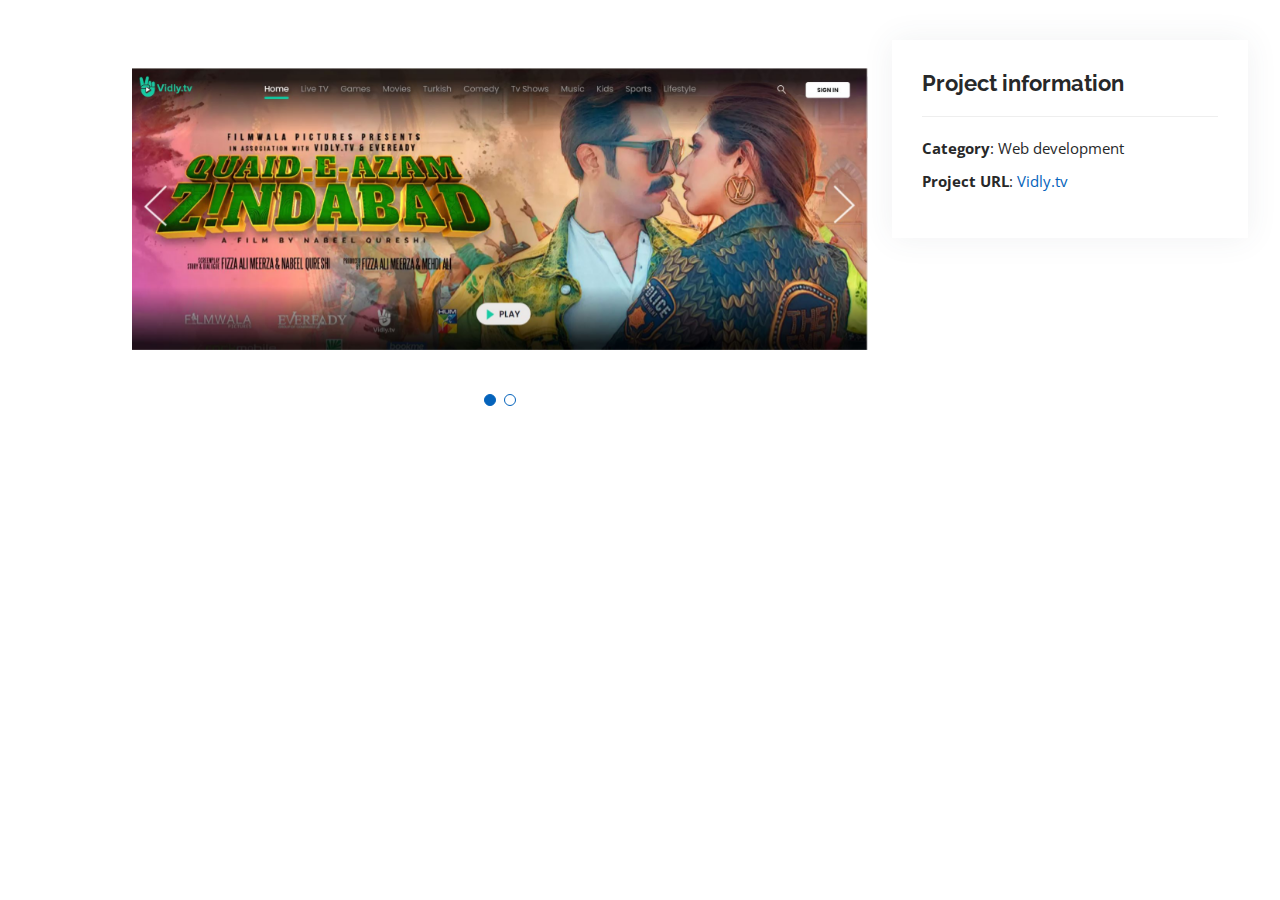
<file: MyResume/vidly.html>
<!DOCTYPE html>
<html lang="en">

<head>
  <meta charset="utf-8">
  <meta content="width=device-width, initial-scale=1.0" name="viewport">

  <title>Portfolio Details - Personal Bootstrap Template</title>
  <meta content="" name="description">
  <meta content="" name="keywords">

  <!-- Favicons -->
  <link href="assets/img/favicon.png" rel="icon">
  <link href="assets/img/apple-touch-icon.png" rel="apple-touch-icon">

  <!-- Google Fonts -->
  <link
    href="https://fonts.googleapis.com/css?family=Open+Sans:300,300i,400,400i,600,600i,700,700i|Raleway:300,300i,400,400i,500,500i,600,600i,700,700i|Poppins:300,300i,400,400i,500,500i,600,600i,700,700i"
    rel="stylesheet">

  <!-- Vendor CSS Files -->
  <link href="assets/vendor/aos/aos.css" rel="stylesheet">
  <link href="assets/vendor/bootstrap/css/bootstrap.min.css" rel="stylesheet">
  <link href="assets/vendor/bootstrap-icons/bootstrap-icons.css" rel="stylesheet">
  <link href="assets/vendor/boxicons/css/boxicons.min.css" rel="stylesheet">
  <link href="assets/vendor/glightbox/css/glightbox.min.css" rel="stylesheet">
  <link href="assets/vendor/swiper/swiper-bundle.min.css" rel="stylesheet">

  <!-- Template Main CSS File -->
  <link href="assets/css/style.css" rel="stylesheet">

  <!-- =======================================================
  * Template Name: MyResume
  * Updated: Sep 18 2023 with Bootstrap v5.3.2
  * Template URL: https://bootstrapmade.com/free-html-bootstrap-template-my-resume/
  * Author: BootstrapMade.com
  * License: https://bootstrapmade.com/license/
  ======================================================== -->
</head>

<body>

  <main id="main">

    <!-- ======= Portfolio Details Section ======= -->
    <section id="portfolio-details" class="portfolio-details">
      <div class="container">

        <div class="row gy-4">

          <div class="col-lg-8">
            <div class="portfolio-details-slider swiper">
              <div class="swiper-wrapper align-items-center">

                <div class="swiper-slide filter-web">
                  <img src="assets/img/portfolio/vidly1.JPG" alt="">
                </div>
                <div class="swiper-slide filter-web">
                  <img src="assets/img/portfolio/vidly2.JPG" alt="">
                </div>


              </div>
              <div class="swiper-pagination"></div>
            </div>
          </div>

          <div class="col-lg-4">
            <div class="portfolio-info">
              <h3>Project information</h3>
              <ul>
                <li><strong>Category</strong>: Web development</li>
                <!-- <li><strong>Client</strong>: ASU Company</li>
                <li><strong>Project date</strong>: 01 March, 2020</li> -->
                <li><strong>Project URL</strong>: <a href="https://vidly.tv/" target="_blank">Vidly.tv</a>
                </li>
              </ul>
            </div>
            <!-- <div class="portfolio-description">
              <h2>This is an example of portfolio detail</h2>
              <p>
                Autem ipsum nam porro corporis rerum. Quis eos dolorem eos itaque inventore commodi labore quia quia.
                Exercitationem repudiandae officiis neque suscipit non officia eaque itaque enim. Voluptatem officia
                accusantium nesciunt est omnis tempora consectetur dignissimos. Sequi nulla at esse enim cum deserunt
                eius.
              </p>
            </div> -->
          </div>


        </div>

      </div>
    </section><!-- End Portfolio Details Section -->

  </main><!-- End #main -->

  <div id="preloader"></div>
  <a href="#" class="back-to-top d-flex align-items-center justify-content-center"><i
      class="bi bi-arrow-up-short"></i></a>

  <!-- Vendor JS Files -->
  <script src="assets/vendor/purecounter/purecounter_vanilla.js"></script>
  <script src="assets/vendor/aos/aos.js"></script>
  <script src="assets/vendor/bootstrap/js/bootstrap.bundle.min.js"></script>
  <script src="assets/vendor/glightbox/js/glightbox.min.js"></script>
  <script src="assets/vendor/isotope-layout/isotope.pkgd.min.js"></script>
  <script src="assets/vendor/swiper/swiper-bundle.min.js"></script>
  <script src="assets/vendor/typed.js/typed.umd.js"></script>
  <script src="assets/vendor/waypoints/noframework.waypoints.js"></script>
  <script src="assets/vendor/php-email-form/validate.js"></script>

  <!-- Template Main JS File -->
  <script src="assets/js/main.js"></script>

</body>

</html>
</file>
<file: MyResume/assets/css/style.css>
/**
* Template Name: MyResume
* Updated: Sep 18 2023 with Bootstrap v5.3.2
* Template URL: https://bootstrapmade.com/free-html-bootstrap-template-my-resume/
* Author: BootstrapMade.com
* License: https://bootstrapmade.com/license/
*/

/*--------------------------------------------------------------
# General
--------------------------------------------------------------*/
body {
  font-family: "Open Sans", sans-serif;
  color: #272829;
}

a {
  color: #0563bb;
  text-decoration: none;
}

a:hover {
  color: #067ded;
  text-decoration: none;
}

h1,
h2,
h3,
h4,
h5,
h6 {
  font-family: "Raleway", sans-serif;
}

/*--------------------------------------------------------------
# Back to top button
--------------------------------------------------------------*/
.back-to-top {
  position: fixed;
  visibility: hidden;
  opacity: 0;
  right: 15px;
  bottom: 15px;
  z-index: 996;
  background: #0563bb;
  width: 40px;
  height: 40px;
  border-radius: 50px;
  transition: all 0.4s;
}

.image-styles {
  border: solid 1px;
  border-radius: 100%;
  width: 300px;
}

.back-to-top i {
  font-size: 28px;
  color: #fff;
  line-height: 0;
}

.back-to-top:hover {
  background: #0678e3;
  color: #fff;
}

.back-to-top.active {
  visibility: visible;
  opacity: 1;
}

/*--------------------------------------------------------------
# Preloader
--------------------------------------------------------------*/
#preloader {
  position: fixed;
  top: 0;
  left: 0;
  right: 0;
  bottom: 0;
  z-index: 9999;
  overflow: hidden;
  background: #fff;
}

#preloader:before {
  content: "";
  position: fixed;
  top: calc(50% - 30px);
  left: calc(50% - 30px);
  border: 6px solid #0563bb;
  border-top-color: #fff;
  border-bottom-color: #fff;
  border-radius: 50%;
  width: 60px;
  height: 60px;
  animation: animate-preloader 1s linear infinite;
}

@keyframes animate-preloader {
  0% {
    transform: rotate(0deg);
  }

  100% {
    transform: rotate(360deg);
  }
}

/*--------------------------------------------------------------
# Disable aos animation delay on mobile devices
--------------------------------------------------------------*/
@media screen and (max-width: 768px) {
  [data-aos-delay] {
    transition-delay: 0 !important;
  }
}

/*--------------------------------------------------------------
# Header
--------------------------------------------------------------*/
#header {
  position: fixed;
  top: 0;
  left: 0;
  bottom: 0;
  z-index: 9997;
  transition: all 0.5s;
  padding: 15px;
  overflow-y: auto;
}

@media (max-width: 991px) {
  #header {
    width: 300px;
    background: #fff;
    border-right: 1px solid #e6e9ec;
    left: -300px;
  }
}

@media (min-width: 991px) {
  #main {
    margin-left: 100px;
  }
}

/*--------------------------------------------------------------
# Navigation Menu
--------------------------------------------------------------*/
/**
* Desktop Navigation 
*/
.nav-menu {
  padding: 0;
  display: block;
}

.nav-menu * {
  margin: 0;
  padding: 0;
  list-style: none;
}

.nav-menu>ul>li {
  position: relative;
  white-space: nowrap;
}

.nav-menu a,
.nav-menu a:focus {
  display: flex;
  align-items: center;
  color: #45505b;
  padding: 10px 18px;
  margin-bottom: 8px;
  transition: 0.3s;
  font-size: 15px;
  border-radius: 50px;
  background: #f2f3f5;
  height: 56px;
  width: 100%;
  overflow: hidden;
  transition: 0.3s;
}

.nav-menu a i,
.nav-menu a:focus i {
  font-size: 20px;
}

.nav-menu a span,
.nav-menu a:focus span {
  padding: 0 5px 0 7px;
  color: #45505b;
}

@media (min-width: 992px) {

  .nav-menu a,
  .nav-menu a:focus {
    width: 56px;
  }

  .nav-menu a span,
  .nav-menu a:focus span {
    display: none;
    color: #fff;
  }
}

.nav-menu a:hover,
.nav-menu .active,
.nav-menu .active:focus,
.nav-menu li:hover>a {
  color: #fff;
  background: #0563bb;
}

.nav-menu a:hover span,
.nav-menu .active span,
.nav-menu .active:focus span,
.nav-menu li:hover>a span {
  color: #fff;
}

.nav-menu a:hover,
.nav-menu li:hover>a {
  width: 100%;
  color: #fff;
}

.nav-menu a:hover span,
.nav-menu li:hover>a span {
  display: block;
}

/**
* Mobile Navigation 
*/
.mobile-nav-toggle {
  position: fixed;
  right: 10px;
  top: 10px;
  z-index: 9998;
  border: 0;
  background: none;
  font-size: 28px;
  transition: all 0.4s;
  outline: none !important;
  line-height: 0;
  cursor: pointer;
  border-radius: 50px;
  padding: 5px;
}

.mobile-nav-toggle i {
  color: #45505b;
}

.mobile-nav-active {
  overflow: hidden;
}

.mobile-nav-active #header {
  left: 0;
}

.mobile-nav-active .mobile-nav-toggle {
  color: #fff;
  background-color: #0563bb;
}

/*--------------------------------------------------------------
# Hero Section
--------------------------------------------------------------*/
#hero {
  width: 100%;
  height: 100vh;
  background: url("../img/ahmed.png") top right no-repeat;
  background-size: cover;
  position: relative;
}

@media (min-width: 992px) {
  #hero {
    padding-left: 160px;
  }
}

#hero:before {
  content: "";
  background: rgba(255, 255, 255, 0.8);
  position: absolute;
  bottom: 0;
  top: 0;
  left: 0;
  right: 0;
}

#hero h1 {
  margin: 0;
  font-size: 64px;
  font-weight: 700;
  line-height: 56px;
  color: #45505b;
}

#hero p {
  color: #45505b;
  margin: 15px 0 0 0;
  font-size: 26px;
  font-family: "Poppins", sans-serif;
}

#hero p span {
  color: #0563bb;
  letter-spacing: 1px;
}

#hero .social-links {
  margin-top: 30px;
}

#hero .social-links a {
  font-size: 24px;
  display: inline-block;
  color: #45505b;
  line-height: 1;
  margin-right: 20px;
  transition: 0.3s;
}

#hero .social-links a:hover {
  color: #0563bb;
}

@media (max-width: 992px) {
  #hero {
    text-align: center;
  }

  #hero h1 {
    font-size: 32px;
    line-height: 36px;
  }

  #hero p {
    margin-top: 10px;
    font-size: 20px;
    line-height: 24px;
  }
}

/*--------------------------------------------------------------
# Sections General
--------------------------------------------------------------*/
section {
  padding: 60px 0;
  overflow: hidden;
}

.section-title {
  text-align: center;
  padding-bottom: 30px;
}

.section-title h2 {
  font-size: 32px;
  font-weight: bold;
  text-transform: uppercase;
  margin-bottom: 20px;
  padding-bottom: 20px;
  position: relative;
  color: #45505b;
}

.section-title h2::before {
  content: "";
  position: absolute;
  display: block;
  width: 120px;
  height: 1px;
  background: #ddd;
  bottom: 1px;
  left: calc(50% - 60px);
}

.section-title h2::after {
  content: "";
  position: absolute;
  display: block;
  width: 40px;
  height: 3px;
  background: #0563bb;
  bottom: 0;
  left: calc(50% - 20px);
}

.section-title p {
  margin-bottom: 0;
}

/*--------------------------------------------------------------
# About
--------------------------------------------------------------*/
.about .content h3 {
  font-weight: 700;
  font-size: 26px;
  color: #728394;
}

.about .content ul {
  list-style: none;
  padding: 0;
}

.about .content ul li {
  margin-bottom: 20px;
  display: flex;
  align-items: center;
}

.about .content ul strong {
  margin-right: 10px;
}

.about .content ul i {
  font-size: 16px;
  margin-right: 5px;
  color: #0563bb;
  line-height: 0;
}

.about .content p:last-child {
  margin-bottom: 0;
}

/*--------------------------------------------------------------
# Facts
--------------------------------------------------------------*/
.facts .count-box {
  padding: 30px 30px 25px 30px;
  margin-top: 30px;
  width: 100%;
  position: relative;
  text-align: center;
  background: #fff;
}

.facts .count-box i {
  position: absolute;
  top: -25px;
  left: 50%;
  transform: translateX(-50%);
  font-size: 24px;
  background: #0563bb;
  color: #fff;
  border-radius: 50px;
  display: inline-flex;
  align-items: center;
  justify-content: center;
  width: 48px;
  height: 48px;
}

.facts .count-box span {
  font-size: 36px;
  display: block;
  font-weight: 600;
  color: #011426;
}

.facts .count-box p {
  padding: 0;
  margin: 0;
  font-family: "Raleway", sans-serif;
  font-size: 14px;
}

/*--------------------------------------------------------------
# Akills
--------------------------------------------------------------*/
.skills .progress {
  height: 60px;
  display: block;
  background: none;
  border-radius: 0;
}

.skills .progress .skill {
  padding: 10px 0;
  margin: 0;
  text-transform: uppercase;
  display: block;
  font-weight: 600;
  font-family: "Poppins", sans-serif;
  color: #45505b;
}

.skills .progress .skill .val {
  float: right;
  font-style: normal;
}

.skills .progress-bar-wrap {
  background: #f2f3f5;
}

.skills .progress-bar {
  width: 1px;
  height: 10px;
  transition: 0.9s;
  background-color: #0563bb;
}

/*--------------------------------------------------------------
# Resume
--------------------------------------------------------------*/
.resume .resume-title {
  font-size: 26px;
  font-weight: 700;
  margin-top: 20px;
  margin-bottom: 20px;
  color: #45505b;
}

.resume .resume-item {
  padding: 0 0 20px 20px;
  margin-top: -2px;
  border-left: 2px solid #0563bb;
  position: relative;
}

.resume .resume-item h4 {
  line-height: 18px;
  font-size: 18px;
  font-weight: 600;
  text-transform: uppercase;
  font-family: "Poppins", sans-serif;
  color: #0563bb;
  margin-bottom: 10px;
}

.resume .resume-item h5 {
  font-size: 16px;
  background: #f7f8f9;
  padding: 5px 15px;
  display: inline-block;
  font-weight: 600;
  margin-bottom: 10px;
}

.resume .resume-item ul {
  padding-left: 20px;
}

.resume .resume-item ul li {
  padding-bottom: 10px;
}

.resume .resume-item:last-child {
  padding-bottom: 0;
}

.resume .resume-item::before {
  content: "";
  position: absolute;
  width: 16px;
  height: 16px;
  border-radius: 50px;
  left: -9px;
  top: 0;
  background: #fff;
  border: 2px solid #0563bb;
}

/*--------------------------------------------------------------
# Portfolio
--------------------------------------------------------------*/
.portfolio .portfolio-item {
  margin-bottom: 30px;
}

.portfolio #portfolio-flters {
  padding: 0;
  margin: 0 auto 25px auto;
  list-style: none;
  text-align: center;
  background: #fff;
  border-radius: 50px;
  padding: 2px 15px;
}

.portfolio #portfolio-flters li {
  cursor: pointer;
  display: inline-block;
  padding: 10px 15px;
  font-size: 14px;
  font-weight: 600;
  line-height: 1;
  text-transform: uppercase;
  color: #272829;
  margin-bottom: 5px;
  transition: all 0.3s ease-in-out;
}

.portfolio #portfolio-flters li:hover,
.portfolio #portfolio-flters li.filter-active {
  color: #0563bb;
}

.portfolio #portfolio-flters li:last-child {
  margin-right: 0;
}

.portfolio .portfolio-wrap {
  transition: 0.3s;
  position: relative;
  overflow: hidden;
  z-index: 1;
  background: rgba(69, 80, 91, 0.8);
  border-radius: 16px;
}

.portfolio .portfolio-wrap::before {
  content: "";
  background: rgba(255, 255, 255, 0.7);
  position: absolute;
  left: 30px;
  right: 30px;
  top: 30px;
  bottom: 30px;
  transition: all ease-in-out 0.3s;
  z-index: 2;
  opacity: 0;
}

.portfolio .portfolio-wrap .portfolio-info {
  opacity: 0;
  position: absolute;
  top: 0;
  left: 0;
  right: 0;
  bottom: 0;
  text-align: center;
  z-index: 3;
  transition: all ease-in-out 0.3s;
  display: flex;
  flex-direction: column;
  justify-content: center;
  align-items: center;
}

.portfolio .portfolio-wrap .portfolio-info::before {
  display: block;
  content: "";
  width: 48px;
  height: 48px;
  position: absolute;
  top: 35px;
  left: 35px;
  border-top: 3px solid #d7dce1;
  border-left: 3px solid #d7dce1;
  transition: all 0.5s ease 0s;
  z-index: 9994;
}

.portfolio .portfolio-wrap .portfolio-info::after {
  display: block;
  content: "";
  width: 48px;
  height: 48px;
  position: absolute;
  bottom: 35px;
  right: 35px;
  border-bottom: 3px solid #d7dce1;
  border-right: 3px solid #d7dce1;
  transition: all 0.5s ease 0s;
  z-index: 9994;
}

.portfolio .portfolio-wrap .portfolio-info h4 {
  font-size: 20px;
  color: #45505b;
  font-weight: 600;
}

.portfolio .portfolio-wrap .portfolio-info p {
  color: #45505b;
  font-size: 14px;
  text-transform: uppercase;
  padding: 0;
  margin: 0;
}

.portfolio .portfolio-wrap .portfolio-links {
  text-align: center;
  z-index: 4;
}

.portfolio .portfolio-wrap .portfolio-links a {
  color: #45505b;
  margin: 0 2px;
  font-size: 28px;
  display: inline-block;
  transition: 0.3s;
}

.portfolio .portfolio-wrap .portfolio-links a:hover {
  color: #148af9;
}

.portfolio .portfolio-wrap:hover::before {
  top: 0;
  left: 0;
  right: 0;
  bottom: 0;
  opacity: 1;
}

.portfolio .portfolio-wrap:hover .portfolio-info {
  opacity: 1;
}

.portfolio .portfolio-wrap:hover .portfolio-info::before {
  top: 15px;
  left: 15px;
}

.portfolio .portfolio-wrap:hover .portfolio-info::after {
  bottom: 15px;
  right: 15px;
}

/*--------------------------------------------------------------
# Portfolio Details
--------------------------------------------------------------*/
.portfolio-details {
  padding-top: 40px;
}

.portfolio-details .portfolio-details-slider img {
  width: 100%;
}

.portfolio-details .portfolio-details-slider .swiper-pagination {
  margin-top: 20px;
  position: relative;
}

.portfolio-details .portfolio-details-slider .swiper-pagination .swiper-pagination-bullet {
  width: 12px;
  height: 12px;
  background-color: #fff;
  opacity: 1;
  border: 1px solid #0563bb;
}

.portfolio-details .portfolio-details-slider .swiper-pagination .swiper-pagination-bullet-active {
  background-color: #0563bb;
}

.portfolio-details .portfolio-info {
  padding: 30px;
  box-shadow: 0px 0 30px rgba(69, 80, 91, 0.08);
}

.portfolio-details .portfolio-info h3 {
  font-size: 22px;
  font-weight: 700;
  margin-bottom: 20px;
  padding-bottom: 20px;
  border-bottom: 1px solid #eee;
}

.portfolio-details .portfolio-info ul {
  list-style: none;
  padding: 0;
  font-size: 15px;
}

.portfolio-details .portfolio-info ul li+li {
  margin-top: 10px;
}

.portfolio-details .portfolio-description {
  padding-top: 30px;
}

.portfolio-details .portfolio-description h2 {
  font-size: 26px;
  font-weight: 700;
  margin-bottom: 20px;
}

.portfolio-details .portfolio-description p {
  padding: 0;
}

/*--------------------------------------------------------------
# Services
--------------------------------------------------------------*/
.services .icon-box {
  text-align: center;
  padding: 70px 20px 80px 20px;
  transition: all ease-in-out 0.3s;
  background: #fff;
  box-shadow: 0px 5px 90px 0px rgba(110, 123, 131, 0.05);
}

.services .icon-box .icon {
  margin: 0 auto;
  width: 100px;
  height: 100px;
  display: flex;
  align-items: center;
  justify-content: center;
  transition: ease-in-out 0.3s;
  position: relative;
}

.services .icon-box .icon i {
  font-size: 36px;
  transition: 0.5s;
  position: relative;
}

.services .icon-box .icon svg {
  position: absolute;
  top: 0;
  left: 0;
}

.services .icon-box .icon svg path {
  transition: 0.5s;
  fill: #f5f5f5;
}

.services .icon-box h4 {
  font-weight: 600;
  margin: 10px 0 15px 0;
  font-size: 22px;
}

.services .icon-box h4 a {
  color: #45505b;
  transition: ease-in-out 0.3s;
}

.services .icon-box p {
  line-height: 24px;
  font-size: 14px;
  margin-bottom: 0;
}

.services .icon-box:hover {
  border-color: #fff;
  box-shadow: 0px 0 35px 0 rgba(0, 0, 0, 0.08);
}

.services .iconbox-blue i {
  color: #47aeff;
}

.services .iconbox-blue:hover .icon i {
  color: #fff;
}

.services .iconbox-blue:hover .icon path {
  fill: #47aeff;
}

.services .iconbox-orange i {
  color: #ffa76e;
}

.services .iconbox-orange:hover .icon i {
  color: #fff;
}

.services .iconbox-orange:hover .icon path {
  fill: #ffa76e;
}

.services .iconbox-pink i {
  color: #e80368;
}

.services .iconbox-pink:hover .icon i {
  color: #fff;
}

.services .iconbox-pink:hover .icon path {
  fill: #e80368;
}

.services .iconbox-yellow i {
  color: #ffbb2c;
}

.services .iconbox-yellow:hover .icon i {
  color: #fff;
}

.services .iconbox-yellow:hover .icon path {
  fill: #ffbb2c;
}

.services .iconbox-red i {
  color: #ff5828;
}

.services .iconbox-red:hover .icon i {
  color: #fff;
}

.services .iconbox-red:hover .icon path {
  fill: #ff5828;
}

.services .iconbox-teal i {
  color: #11dbcf;
}

.services .iconbox-teal:hover .icon i {
  color: #fff;
}

.services .iconbox-teal:hover .icon path {
  fill: #11dbcf;
}

/*--------------------------------------------------------------
# Testimonials
--------------------------------------------------------------*/
.testimonials .section-header {
  margin-bottom: 40px;
}

.testimonials .testimonials-carousel,
.testimonials .testimonials-slider {
  overflow: hidden;
}

.testimonials .testimonial-item {
  text-align: center;
}

.testimonials .testimonial-item .testimonial-img {
  width: 120px;
  border-radius: 50%;
  border: 4px solid #fff;
  margin: 0 auto;
}

.testimonials .testimonial-item h3 {
  font-size: 20px;
  font-weight: bold;
  margin: 10px 0 5px 0;
  color: #111;
}

.testimonials .testimonial-item h4 {
  font-size: 14px;
  color: #999;
  margin: 0 0 15px 0;
}

.testimonials .testimonial-item .quote-icon-left,
.testimonials .testimonial-item .quote-icon-right {
  color: #90c8fc;
  font-size: 26px;
}

.testimonials .testimonial-item .quote-icon-left {
  display: inline-block;
  left: -5px;
  position: relative;
}

.testimonials .testimonial-item .quote-icon-right {
  display: inline-block;
  right: -5px;
  position: relative;
  top: 10px;
}

.testimonials .testimonial-item p {
  font-style: italic;
  margin: 0 auto 15px auto;
}

.testimonials .swiper-pagination {
  margin-top: 20px;
  position: relative;
}

.testimonials .swiper-pagination .swiper-pagination-bullet {
  width: 12px;
  height: 12px;
  background-color: #fff;
  opacity: 1;
  border: 1px solid #0563bb;
}

.testimonials .swiper-pagination .swiper-pagination-bullet-active {
  background-color: #0563bb;
}

@media (min-width: 992px) {
  .testimonials .testimonial-item p {
    width: 80%;
  }
}

/*--------------------------------------------------------------
# Contact
--------------------------------------------------------------*/
.contact .info {
  width: 100%;
  background: #fff;
}

.contact .info i {
  font-size: 20px;
  color: #0563bb;
  float: left;
  width: 44px;
  height: 44px;
  background: #eef7ff;
  display: flex;
  justify-content: center;
  align-items: center;
  border-radius: 50px;
  transition: all 0.3s ease-in-out;
}

.contact .info h4 {
  padding: 0 0 0 60px;
  font-size: 22px;
  font-weight: 600;
  margin-bottom: 5px;
  color: #45505b;
}

.contact .info p {
  padding: 0 0 0 60px;
  margin-bottom: 0;
  font-size: 14px;
  color: #728394;
}

.contact .info .email,
.contact .info .phone {
  margin-top: 40px;
}

.contact .info .email:hover i,
.contact .info .address:hover i,
.contact .info .phone:hover i {
  background: #0563bb;
  color: #fff;
}

.contact .php-email-form {
  width: 100%;
  background: #fff;
}

.contact .php-email-form .form-group {
  padding-bottom: 8px;
}

.contact .php-email-form .error-message {
  display: none;
  color: #fff;
  background: #ed3c0d;
  text-align: left;
  padding: 15px;
  font-weight: 600;
}

.contact .php-email-form .error-message br+br {
  margin-top: 25px;
}

.contact .php-email-form .sent-message {
  display: none;
  color: #fff;
  background: #18d26e;
  text-align: center;
  padding: 15px;
  font-weight: 600;
}

.contact .php-email-form .loading {
  display: none;
  background: #fff;
  text-align: center;
  padding: 15px;
}

.contact .php-email-form .loading:before {
  content: "";
  display: inline-block;
  border-radius: 50%;
  width: 24px;
  height: 24px;
  margin: 0 10px -6px 0;
  border: 3px solid #18d26e;
  border-top-color: #eee;
  animation: animate-loading 1s linear infinite;
}

.contact .php-email-form input,
.contact .php-email-form textarea {
  border-radius: 4px;
  box-shadow: none;
  font-size: 14px;
}

.contact .php-email-form input[type=text],
.contact .php-email-form input[type=email] {
  height: 44px;
}

.contact .php-email-form textarea {
  padding: 10px 12px;
}

.contact .php-email-form button[type=submit] {
  background: #0563bb;
  border: 0;
  padding: 10px 35px;
  color: #fff;
  transition: 0.4s;
  border-radius: 50px;
}

.contact .php-email-form button[type=submit]:hover {
  background: #0678e3;
}

@keyframes animate-loading {
  0% {
    transform: rotate(0deg);
  }

  100% {
    transform: rotate(360deg);
  }
}

/*--------------------------------------------------------------
# Footer
--------------------------------------------------------------*/
#footer {
  background: #f7f8f9;
  color: #45505b;
  font-size: 14px;
  text-align: center;
  padding: 30px 0;
}

#footer h3 {
  font-size: 36px;
  font-weight: 700;
  position: relative;
  font-family: "Poppins", sans-serif;
  padding: 0;
  margin: 0 0 15px 0;
}

#footer p {
  font-size: 15;
  font-style: italic;
  padding: 0;
  margin: 0 0 40px 0;
}

#footer .social-links {
  margin: 0 0 40px 0;
}

#footer .social-links a {
  font-size: 18px;
  display: inline-block;
  background: #0563bb;
  color: #fff;
  line-height: 1;
  padding: 8px 0;
  margin-right: 4px;
  border-radius: 50%;
  text-align: center;
  width: 36px;
  height: 36px;
  transition: 0.3s;
}

#footer .social-links a:hover {
  background: #0678e3;
  color: #fff;
  text-decoration: none;
}

#footer .copyright {
  margin: 0 0 5px 0;
}

#footer .credits {
  font-size: 13px;
}
</file>
